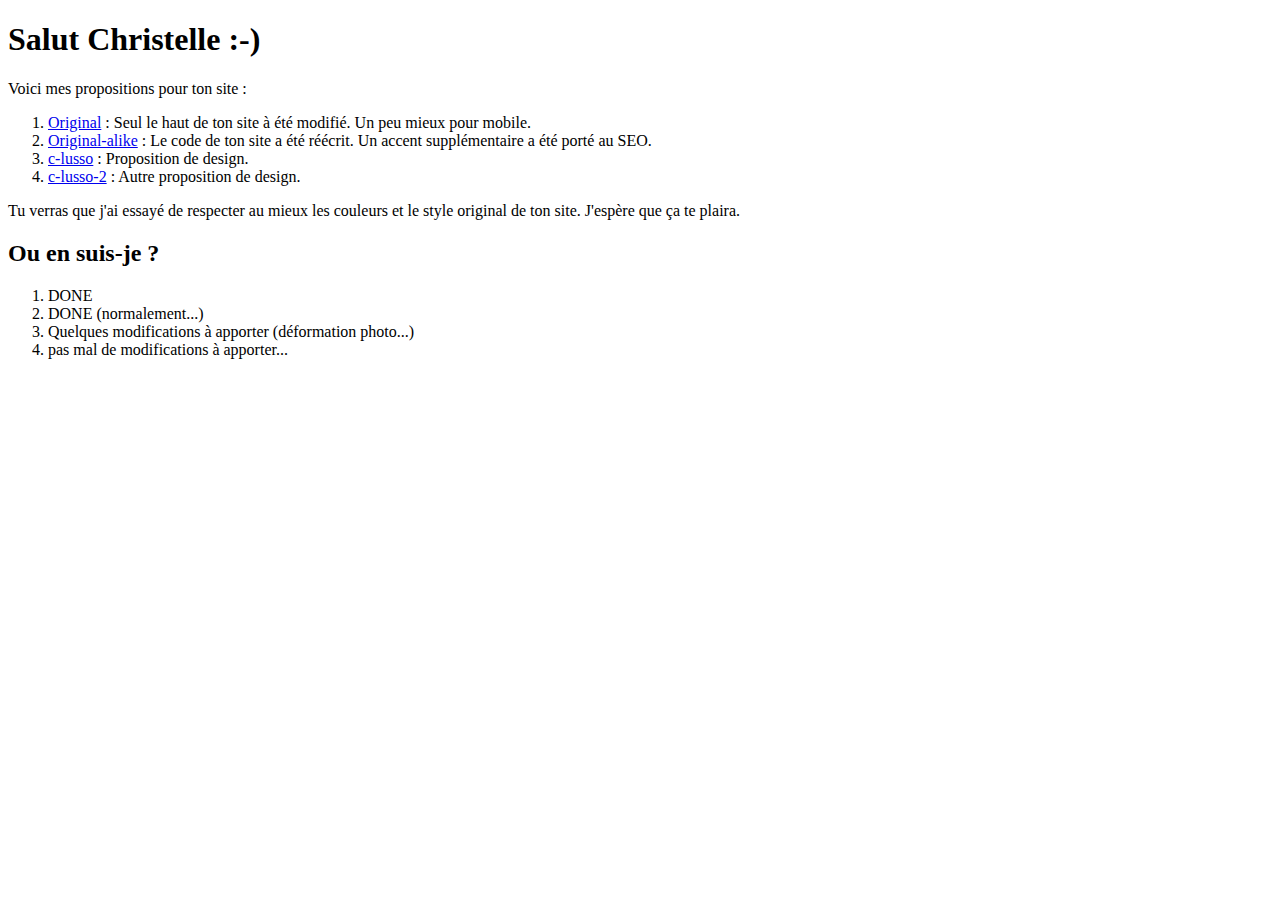
<file: index.html>
<!DOCTYPE html>
<html lang="en">
  <head>
    <meta charset="UTF-8" />
    <meta name="viewport" content="width=device-width, initial-scale=1.0" />
    <title>Christelle Lusso Projects</title>
  </head>
  <body>
    <h1>Salut Christelle :-)</h1>

    <p>Voici mes propositions pour ton site :</p>

    <ol>
      <li>
        <a href="./original/index.html">Original</a> : Seul le haut de ton site
        à été modifié. Un peu mieux pour mobile.
      </li>
      <li>
        <a href="./original-alike/index.html">Original-alike</a> : Le code de
        ton site a été réécrit. Un accent supplémentaire a été porté au SEO.
      </li>
      <li>
        <a href="./c-lusso/index.html">c-lusso</a> : Proposition de design.
      </li>
      <li>
        <a href="./c-lusso-2/index.html">c-lusso-2</a> : Autre proposition de
        design.
      </li>
    </ol>

    <p>
      Tu verras que j'ai essayé de respecter au mieux les couleurs et le style
      original de ton site. J'espère que ça te plaira.
    </p>

    <h2>Ou en suis-je ?</h2>
    <ol>
      <li>DONE</li>
      <li>DONE (normalement...)</li>
      <li>Quelques modifications à apporter (déformation photo...)</li>
      <li>pas mal de modifications à apporter...</li>
    </ol>
  </body>
</html>
</file>
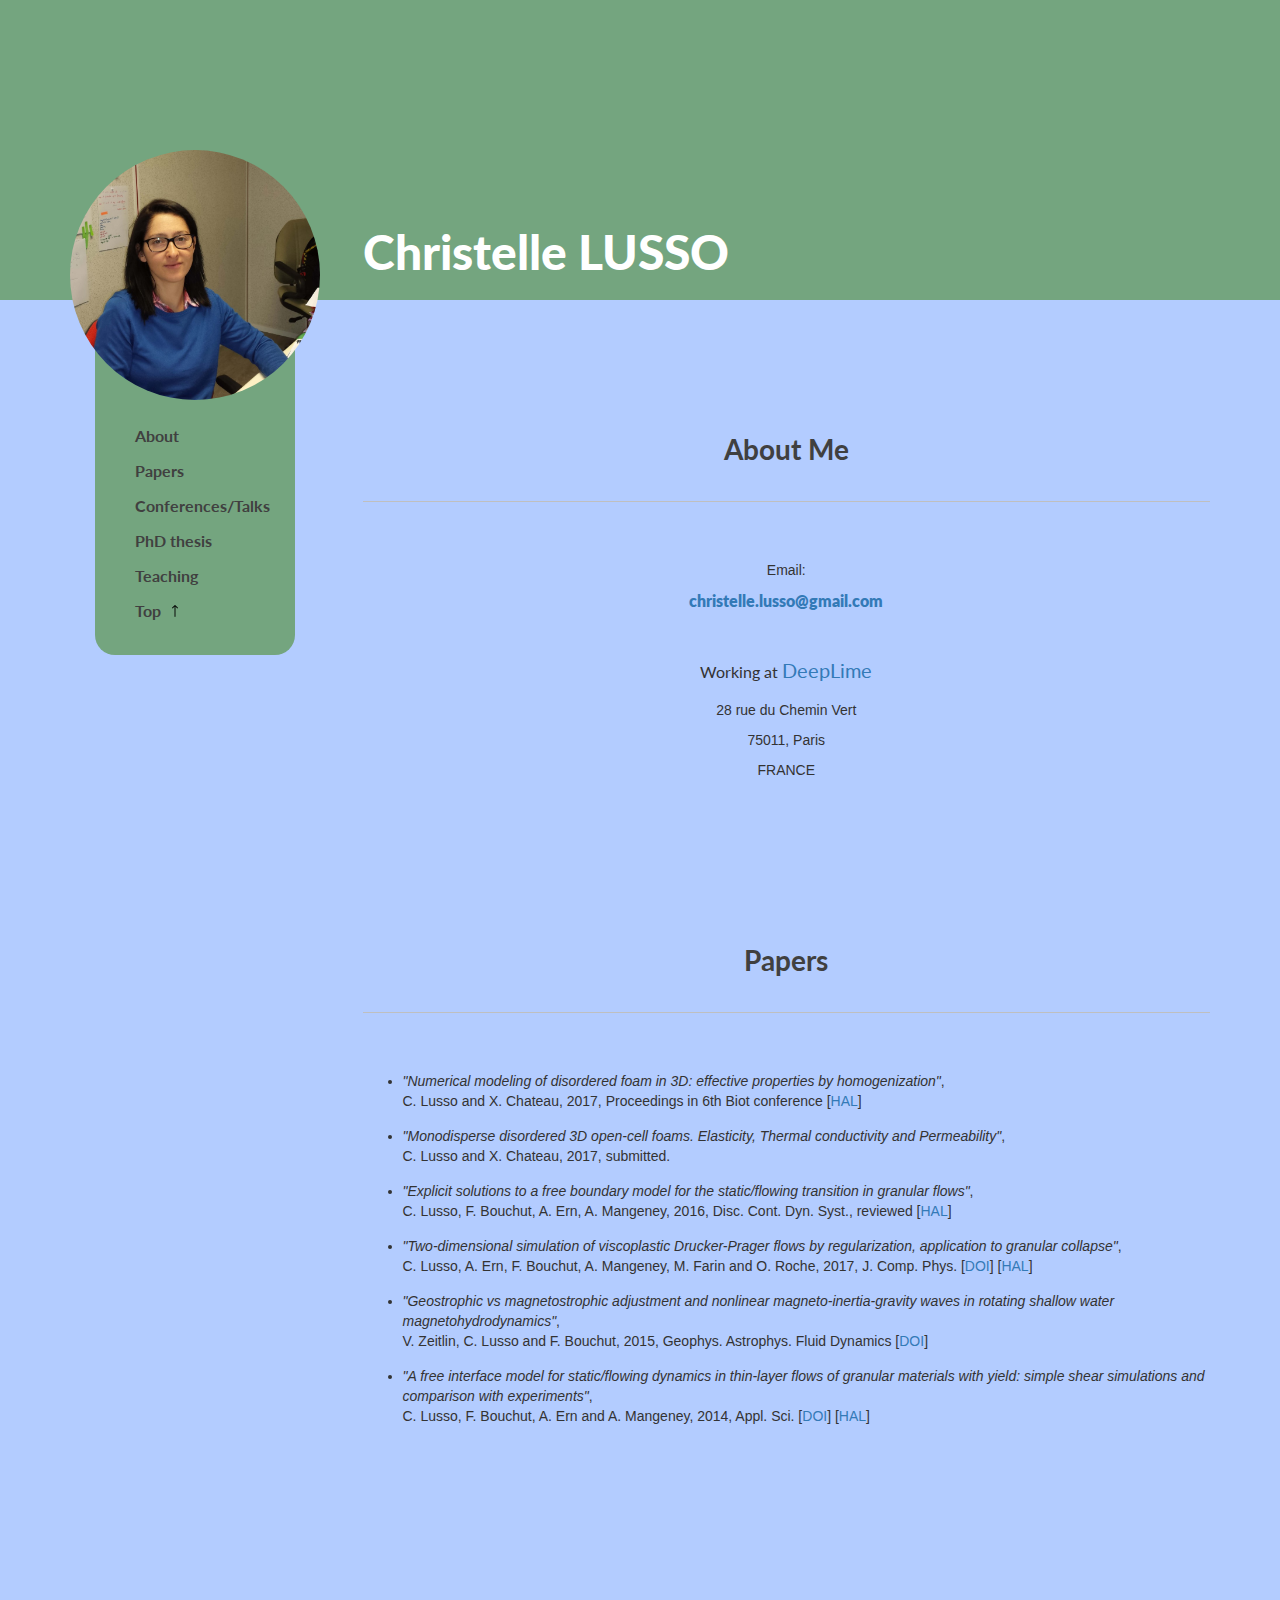
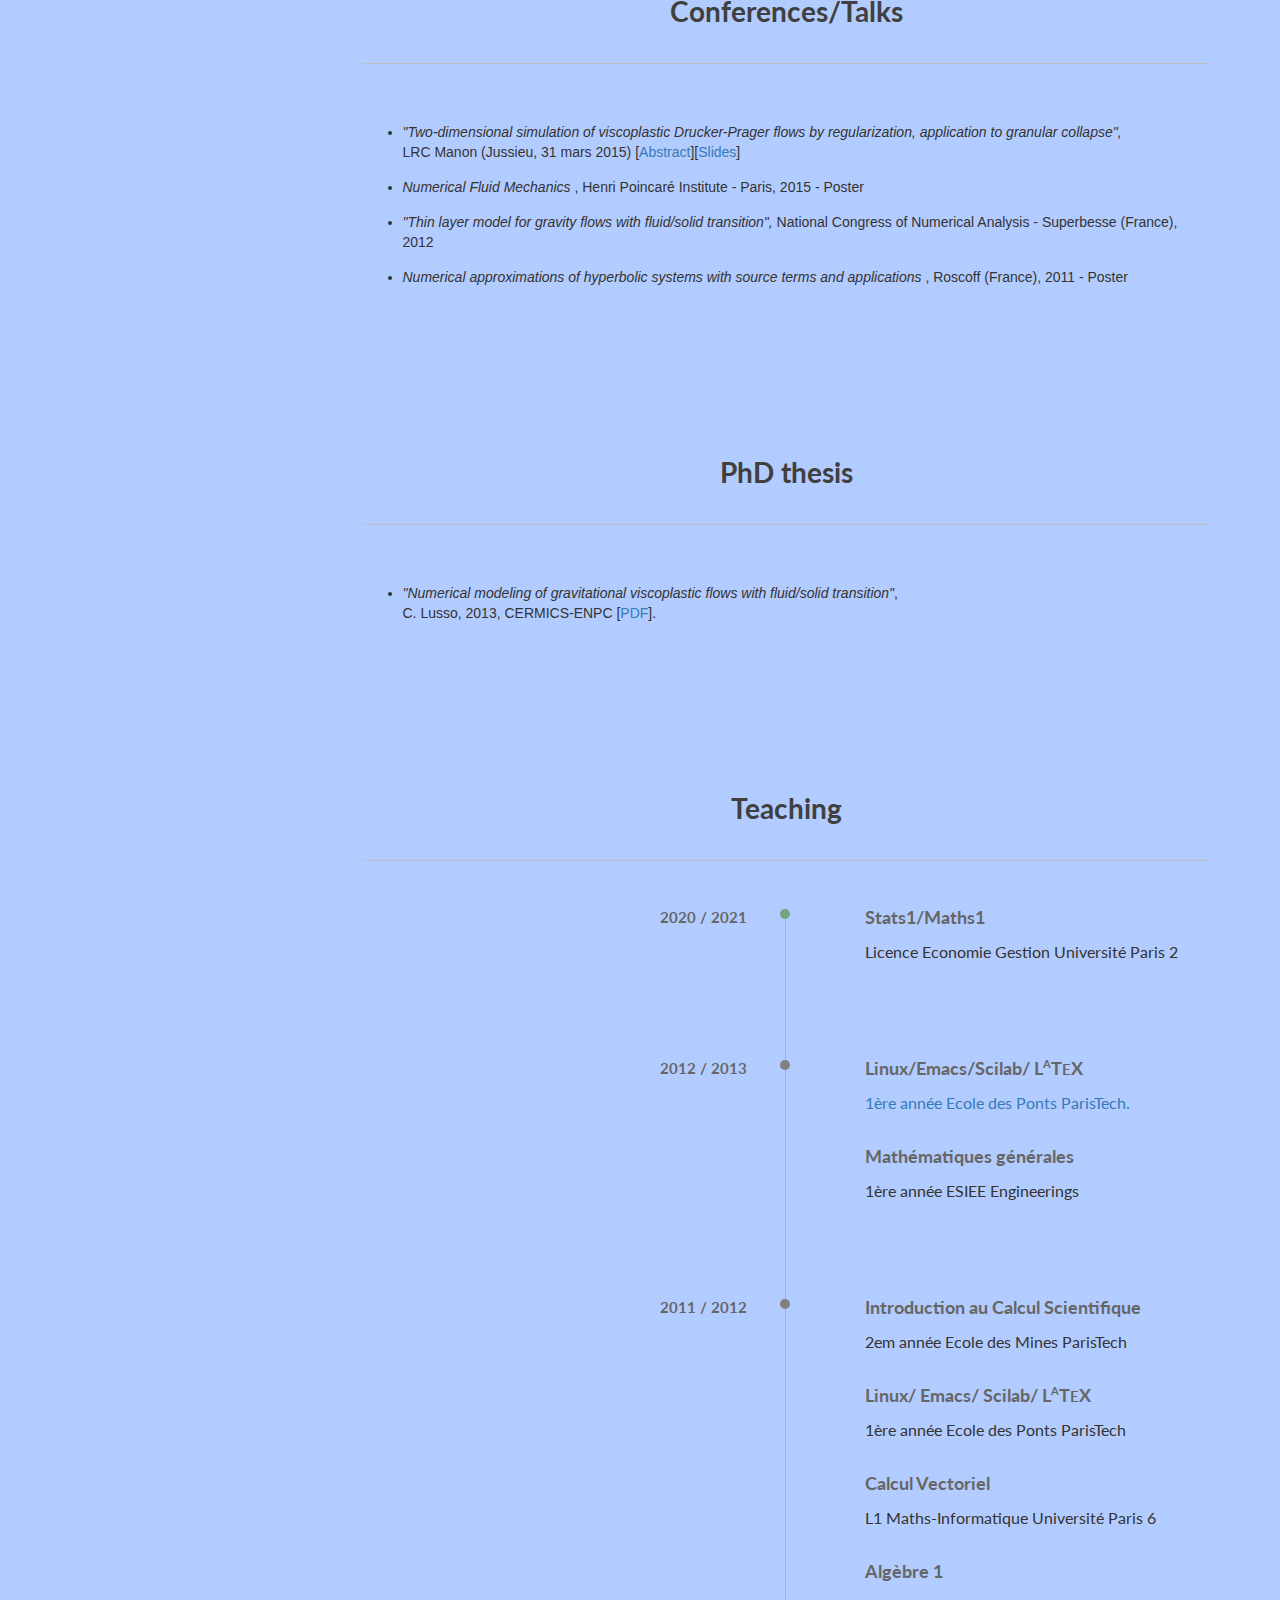
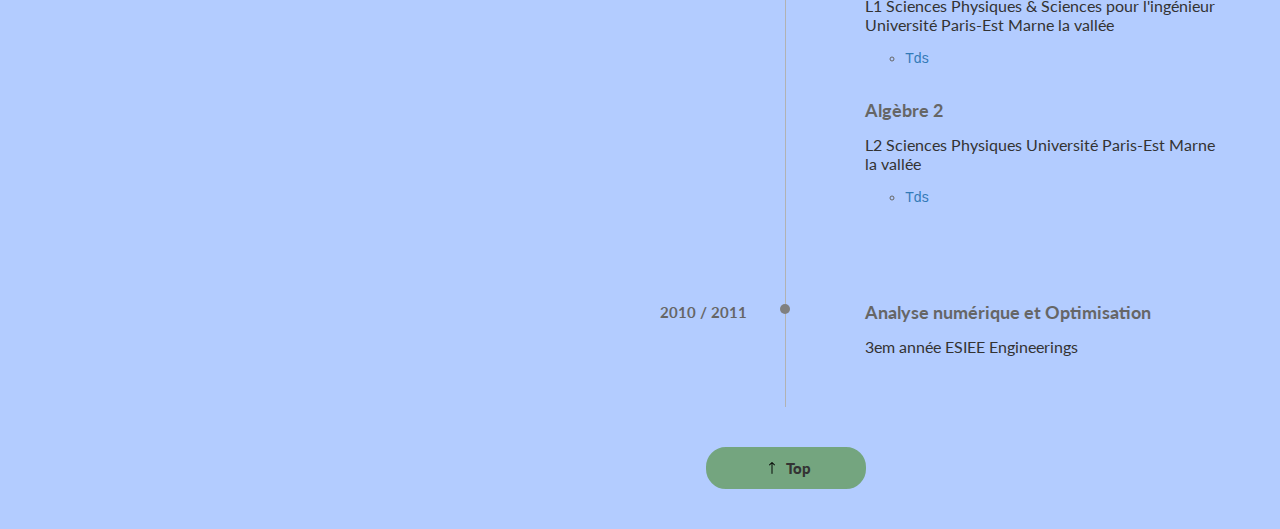
<file: c-lusso-2/index.html>
<!DOCTYPE html>
<html lang="en">
  <head>
    <meta charset="UTF-8" />
    <meta name="viewport" content="width=device-width, initial-scale=1.0" />

    <meta property="og:site_name" content="Christelle LUSSO" />
    <meta property="og:title" content="Christelle LUSSO" />
    <meta property="og:type" content="website" />
    <meta property="og:description" content="Christelle LUSSO's resume" />
    <meta property="og:image" content="./images/labo_square.jpg" />
    <meta property="og:image:type" content="image/jpeg" />
    <!-- <meta property="og:image:width" content="1280" />
    <meta property="og:image:height" content="800" /> -->
    <meta property="og:url" content="http://christellelusso.nexgate.ch/" />
    <meta property="twitter:card" content="summary_large_image" />
    <meta name="twitter:title" content="Christelle LUSSO" />
    <meta name="twitter:image" content="./images/labo_square.jpg" />
    <meta name="twitter:url" content="http://christellelusso.nexgate.ch/" />
    <meta name="twitter:card" content="summary" />
    <meta name="description" content="Christelle LUSSO's resume" />
    <link rel="icon" href="images/favicon.ico" type="image/ico" />

    <title>Lusso Christelle</title>
    <meta name="description" content="My resume" />
    <meta name="author" content="Lusso-Christelle" />

    <!-- CSS
  ================================================== -->

    <link rel="stylesheet" href="stylesheets/layout.css" />
    <link rel="stylesheet" href="stylesheets/responsive.css" />
    <link rel="stylesheet" href="bootstrap/css/bootstrap.min.css" />

    <!-- Favicons
	================================================== -->
    <link rel="shortcut icon" href="images/favicon.ico" />
  </head>

  <body>
    <!-- Primary Page Layout
	================================================== -->

    <!-- Start outside-header -->
    <div class="rzm_outside-header" id="home"></div>
    <!-- End outside-header -->
    <!-- Start Outside Main -->

    <div class="outside-main" id="page-content">
      <!-- Start Main Container -->
      <div class="container">
        <div class="row">
          <div class="col-md-3 col-sm-12 rzm_profile_nav">
            <div class="sticky">
              <div class="logo">
                <img
                  src="images/labo_square.jpg"
                  alt="profile_photo"
                  class="img-responsive img-circle"
                />
              </div>
              <!-- Start primary navigation -->
              <div class="rzm_main_menu hidden-sm hidden-xs">
                <br />
                <ul class="primary">
                  <li class="first"><a href="#home">About </a></li>
                  <li><a href="#papers">Papers</a></li>
                  <li><a href="#conferences/talks">Conferences/Talks</a></li>
                  <li><a href="#phdthesis">PhD thesis</a></li>
                  <li><a href="#teaching">Teaching</a></li>
                  <li>
                    <a href="#home" class="go_to_top"
                      >Top
                      <svg
                        class="arrow"
                        xmlns="http://www.w3.org/2000/svg"
                        xmlns:xlink="http://www.w3.org/1999/xlink"
                        version="1.1"
                        id="Capa_1"
                        x="0px"
                        y="0px"
                        viewBox="0 0 512 512"
                        style="enable-background: new 0 0 512 512"
                        xml:space="preserve"
                      >
                        <path
                          d="M374.176,110.386l-104-104.504c-0.006-0.006-0.013-0.011-0.019-0.018c-7.818-7.832-20.522-7.807-28.314,0.002    c-0.006,0.006-0.013,0.011-0.019,0.018l-104,104.504c-7.791,7.829-7.762,20.493,0.068,28.285    c7.829,7.792,20.492,7.762,28.284-0.067L236,68.442V492c0,11.046,8.954,20,20,20c11.046,0,20-8.954,20-20V68.442l69.824,70.162    c7.792,7.829,20.455,7.859,28.284,0.067C381.939,130.878,381.966,118.214,374.176,110.386z"
                        />
                      </svg>
                    </a>
                  </li>
                </ul>
              </div>
              <!-- End Primary navigation -->
            </div>
          </div>

          <div class="clearfix"></div>
          <!-- Start Profile Section -->
          <section
            class="col-md-9 col-sm-12 col-xs-12 col-md-offset-3 first profile rez_about"
          >
            <div class="rez_top_title">
              <h1>Christelle LUSSO</h1>
            </div>
            <h1 class="title">About Me</h1>

            <!-- Start About section -->
            <div class="col-md-12 col-sm-12 col-xs-12 omega about">
              <div class="col-md-12 col-sm-12 col-xs-12">
                <div class="row rzm_timeline-movement rzm_about-me">
                  <p>Email:</p>
                  <a class="email" href="mailto:christelle.lusso@gmail.com"
                    >christelle.lusso@gmail.com</a
                  >
                  <p class="about_info">
                    Working at
                    <a href="https://www.deeplime.io/">DeepLime</a>
                  </p>
                  <p>28 rue du Chemin Vert</p>
                  <p>75011, Paris</p>
                  <p>FRANCE</p>
                </div>
              </div>
            </div>

            <div class="clear"></div>
          </section>
          <!-- End About section -->

          <!--------------------------------->
          <!--			PAPERS  			-->
          <!--------------------------------->
          <section
            class="col-md-9 col-sm-12 col-xs-12 col-md-offset-3"
            id="papers"
          >
            <h1 class="title">Papers</h1>
            <div class="col-md-12 col-sm-12 col-xs-12">
              <div class="row rzm_timeline-movement">
                <ul>
                  <li>
                    <i
                      >"Numerical modeling of disordered foam in 3D: effective
                      properties by homogenization"</i
                    >,<br />
                    C. Lusso and X. Chateau, 2017, Proceedings in 6th Biot
                    conference [<a
                      href="https://hal.archives-ouvertes.fr/hal-01502566"
                      >HAL</a
                    >]
                  </li>

                  <li>
                    <i
                      >"Monodisperse disordered 3D open-cell foams. Elasticity,
                      Thermal conductivity and Permeability"</i
                    >,<br />
                    C. Lusso and X. Chateau, 2017, submitted.
                    <!--"Numerical modeling of monodisperse disordered 3D foams' effective properties. Elasticity, Thermal conductivity and Permeability" -->
                  </li>

                  <li>
                    <i
                      >"Explicit solutions to a free boundary model for the
                      static/flowing transition in granular flows"</i
                    >,<br />
                    C. Lusso, F. Bouchut, A. Ern, A. Mangeney, 2016, Disc. Cont.
                    Dyn. Syst., reviewed [<a
                      href="https://hal-upec-upem.archives-ouvertes.fr/hal-01180686"
                      >HAL</a
                    >]
                  </li>

                  <li>
                    <i
                      >"Two-dimensional simulation of viscoplastic
                      Drucker-Prager flows by regularization, application to
                      granular collapse"</i
                    >,<br />
                    C. Lusso, A. Ern, F. Bouchut, A. Mangeney, M. Farin and O.
                    Roche, 2017, J. Comp. Phys. [<a
                      href="http://www.sciencedirect.com/science/article/pii/S0021999116306982"
                      >DOI</a
                    >] [<a href="https://hal.archives-ouvertes.fr/hal-01133786"
                      >HAL</a
                    >]
                  </li>

                  <li>
                    <i
                      >"Geostrophic vs magnetostrophic adjustment and nonlinear
                      magneto-inertia-gravity waves in rotating shallow water
                      magnetohydrodynamics"</i
                    >,<br />
                    V. Zeitlin, C. Lusso and F. Bouchut, 2015, Geophys.
                    Astrophys. Fluid Dynamics [<a
                      href="http://www.tandfonline.com/doi/abs/10.1080/03091929.2015.1072178?journalCode=ggaf20"
                      >DOI</a
                    >]
                  </li>

                  <li>
                    <i
                      >"A free interface model for static/flowing dynamics in
                      thin-layer flows of granular materials with yield: simple
                      shear simulations and comparison with experiments"</i
                    >,<br />
                    C. Lusso, F. Bouchut, A. Ern and A. Mangeney, 2014, Appl.
                    Sci. [<a href="http://www.mdpi.com/2076-3417/7/4/386">DOI</a
                    >] [<a href="https://hal.archives-ouvertes.fr/hal-00992309"
                      >HAL</a
                    >]
                  </li>
                </ul>
              </div>
            </div>
          </section>
          <!-- End About section -->

          <!--------------------------------->
          <!--		CONF & TALKS			-->
          <!--------------------------------->
          <section
            class="col-md-9 col-sm-12 col-xs-12 col-md-offset-3"
            id="conferences/talks"
          >
            <h1 class="title">Conferences/Talks</h1>
            <div class="col-md-12 col-sm-12 col-xs-12">
              <div class="row rzm_timeline-movement">
                <ul>
                  <li>
                    <i
                      >"Two-dimensional simulation of viscoplastic
                      Drucker-Prager flows by regularization, application to
                      granular collapse",<br
                    /></i>
                    LRC Manon (Jussieu, 31 mars 2015) [<a
                      href="pdf/abstract_lusso.pdf"
                      >Abstract</a
                    >][<a href="pdf/presentation_ljll.pdf">Slides</a>]
                  </li>

                  <li>
                    <i> Numerical Fluid Mechanics </i>, Henri Poincar&eacute;
                    Institute - Paris, 2015 - Poster
                  </li>

                  <li>
                    <i
                      >"Thin layer model for gravity flows with fluid/solid
                      transition",
                    </i>
                    National Congress of Numerical Analysis - Superbesse
                    (France), 2012
                  </li>

                  <li>
                    <i>
                      Numerical approximations of hyperbolic systems with source
                      terms and applications </i
                    >, Roscoff (France), 2011 - Poster
                  </li>
                </ul>
              </div>
            </div>
          </section>
          <!-- End About section -->

          <!--------------------------------->
          <!--			PHD THESIS			-->
          <!--------------------------------->
          <section
            class="col-md-9 col-sm-12 col-xs-12 col-md-offset-3"
            id="phdthesis"
          >
            <h1 class="title">PhD thesis</h1>
            <div class="col-md-12 col-sm-12 col-xs-12">
              <div class="row rzm_timeline-movement">
                <ul>
                  <li>
                    <i
                      >"Numerical modeling of gravitational viscoplastic flows
                      with fluid/solid transition"</i
                    >,<br />
                    C. Lusso, 2013, CERMICS-ENPC [<a href="thesis.pdf">PDF</a>].
                  </li>
                </ul>
              </div>
            </div>
          </section>
          <!-- End About section -->

          <!--------------------------------->
          <!--			TEACHING			-->
          <!--------------------------------->
          <section
            class="col-md-9 col-sm-12 col-xs-12 col-md-offset-3 rzm_experience"
            id="teaching"
          >
            <h1 class="title">Teaching</h1>
            <div id="rzm_timeline">
              <div class="row rzm_timeline-movement">
                <div class="rzm_timeline-badge active_box"></div>

                <div class="col-sm-6 col-xs-12 rzm_timeline-item">
                  <div class="row">
                    <div class="col-sm-11 col-xs-12">
                      <div class="rzm_timeline-panel credits">
                        <ul class="rzm_timeline-panel-ul">
                          <li>2020 / 2021</li>
                        </ul>
                      </div>
                    </div>
                  </div>
                </div>

                <div class="col-sm-6 col-xs-12 rzm_timeline-item">
                  <div class="row">
                    <div class="col-sm-offset-1 col-sm-11 col-xs-12">
                      <div class="rzm_timeline-panel debits">
                        <ul class="rzm_timeline-panel-ul">
                          <li>
                            <span class="rzm_importo">Stats1/Maths1</span>
                          </li>
                          <li>
                            <span class="rzm_causale"
                              >Licence Economie Gestion Université Paris 2
                            </span>
                          </li>
                        </ul>
                      </div>
                    </div>
                  </div>
                </div>
              </div>

              <!--due -->

              <div class="row rzm_timeline-movement">
                <div class="rzm_timeline-badge"></div>

                <div class="col-sm-6 col-xs-12 rzm_timeline-item">
                  <div class="row">
                    <div class="col-sm-11 col-xs-12">
                      <div class="rzm_timeline-panel credits">
                        <ul class="rzm_timeline-panel-ul">
                          <li>2012 / 2013</li>
                        </ul>
                      </div>
                    </div>
                  </div>
                </div>

                <div class="col-sm-6 col-xs-12 rzm_timeline-item">
                  <div class="row">
                    <div class="col-sm-offset-1 col-sm-11 col-xs-12">
                      <div class="rzm_timeline-panel debits">
                        <ul class="rzm_timeline-panel-ul">
                          <li>
                            <span class="rzm_importo"
                              >Linux/Emacs/Scilab/
                              <span CLASS="logo,LaTeX"
                                >L<sup><small>A</small></sup
                                >T<small>E</small>X</span
                              ></span
                            >
                          </li>
                          <li>
                            <span class="rzm_causale"
                              ><a
                                href="http://cermics.enpc.fr/~delara/ENSEIGNEMENT/Scilab_ENPC/Scilab_ENPC.html"
                                style="font-size: 16px"
                              >
                                1&egrave;re ann&eacute;e Ecole des Ponts
                                ParisTech.</a
                              >
                            </span>
                          </li>
                          <br />
                          <li>
                            <span class="rzm_importo"
                              >Math&eacute;matiques
                              g&eacute;n&eacute;rales</span
                            >
                          </li>
                          <li>
                            <span class="rzm_causale"
                              >1&egrave;re ann&eacute;e ESIEE Engineerings
                            </span>
                          </li>
                        </ul>
                      </div>
                    </div>
                  </div>
                </div>
              </div>
              <!--Experience Item two-->

              <div class="row rzm_timeline-movement">
                <div class="rzm_timeline-badge"></div>

                <div class="col-sm-6 col-xs-12 rzm_timeline-item">
                  <div class="row">
                    <div class="col-sm-11 col-xs-12">
                      <div class="rzm_timeline-panel credits">
                        <ul class="rzm_timeline-panel-ul">
                          <li>2011 / 2012</li>
                        </ul>
                      </div>
                    </div>
                  </div>
                </div>

                <div class="col-sm-6 col-xs-12 rzm_timeline-item">
                  <div class="row">
                    <div class="col-sm-offset-1 col-sm-11 col-xs-12">
                      <div class="rzm_timeline-panel debits">
                        <ul class="rzm_timeline-panel-ul">
                          <li>
                            <span class="rzm_importo"
                              >Introduction au Calcul Scientifique</span
                            >
                          </li>
                          <li>
                            <span class="rzm_causale"
                              >2em ann&eacute;e Ecole des Mines ParisTech
                            </span>
                          </li>
                          <br />
                          <li>
                            <span class="rzm_importo"
                              >Linux/ Emacs/ Scilab/
                              <span CLASS="logo,LaTeX"
                                >L<sup><small>A</small></sup
                                >T<small>E</small>X</span
                              ></span
                            >
                          </li>
                          <li>
                            <span class="rzm_causale"
                              >1&egrave;re ann&eacute;e Ecole des Ponts
                              ParisTech
                            </span>
                          </li>
                          <br />
                          <li>
                            <span class="rzm_importo">Calcul Vectoriel</span>
                          </li>
                          <li>
                            <span class="rzm_causale"
                              >L1 Maths-Informatique Universit&eacute; Paris 6
                            </span>
                          </li>
                          <br />
                          <li>
                            <span class="rzm_importo">Alg&egrave;bre 1</span>
                          </li>
                          <li>
                            <span class="rzm_causale"
                              >L1 Sciences Physiques & Sciences pour
                              l'ing&eacute;nieur Universit&eacute; Paris-Est
                              Marne la vall&eacute;e
                            </span>
                          </li>
                          <ul>
                            <li class="td">
                              <a href="tdmarne1.html"> Tds </a>
                            </li>
                          </ul>
                          <br />
                          <li>
                            <span class="rzm_importo">Alg&egrave;bre 2</span>
                          </li>
                          <li>
                            <span class="rzm_causale"
                              >L2 Sciences Physiques Universit&eacute; Paris-Est
                              Marne la vall&eacute;e
                            </span>
                          </li>
                          <ul>
                            <li class="td">
                              <a href="tdmarne2.html"> Tds </a>
                            </li>
                          </ul>
                        </ul>
                      </div>
                    </div>
                  </div>
                </div>
              </div>
              <!--experience Item three-->

              <div class="row rzm_timeline-movement">
                <div class="rzm_timeline-badge"></div>

                <div class="col-sm-6 rzm_timeline-item">
                  <div class="row">
                    <div class="col-sm-11 col-xs-12">
                      <div class="rzm_timeline-panel credits">
                        <ul class="rzm_timeline-panel-ul">
                          <li>2010 / 2011</li>
                        </ul>
                      </div>
                    </div>
                  </div>
                </div>

                <div class="col-sm-6 rzm_timeline-item">
                  <div class="row">
                    <div class="col-sm-offset-1 col-sm-11 col-xs-12">
                      <div class="rzm_timeline-panel debits">
                        <ul class="rzm_timeline-panel-ul">
                          <li>
                            <span class="rzm_importo"
                              >Analyse num&eacute;rique et Optimisation</span
                            >
                          </li>
                          <li>
                            <span class="rzm_causale"
                              >3em ann&eacute;e ESIEE Engineerings
                            </span>
                          </li>
                        </ul>
                      </div>
                    </div>
                  </div>
                </div>
              </div>
              <!--expereince Item four-->
            </div>
            <div class="rzm_button">
              <a href="" class="btn btn-sm btn-default">
                <svg
                  class="arrow"
                  xmlns="http://www.w3.org/2000/svg"
                  xmlns:xlink="http://www.w3.org/1999/xlink"
                  version="1.1"
                  id="Capa_1"
                  x="0px"
                  y="0px"
                  viewBox="0 0 512 512"
                  style="enable-background: new 0 0 512 512"
                  xml:space="preserve"
                >
                  <path
                    d="M374.176,110.386l-104-104.504c-0.006-0.006-0.013-0.011-0.019-0.018c-7.818-7.832-20.522-7.807-28.314,0.002    c-0.006,0.006-0.013,0.011-0.019,0.018l-104,104.504c-7.791,7.829-7.762,20.493,0.068,28.285    c7.829,7.792,20.492,7.762,28.284-0.067L236,68.442V492c0,11.046,8.954,20,20,20c11.046,0,20-8.954,20-20V68.442l69.824,70.162    c7.792,7.829,20.455,7.859,28.284,0.067C381.939,130.878,381.966,118.214,374.176,110.386z"
                  />
                </svg>
                Top</a
              >
            </div>
          </section>
          <!-- End Experience section -->
        </div>
      </div>
    </div>
  </body>
</html>
</file>
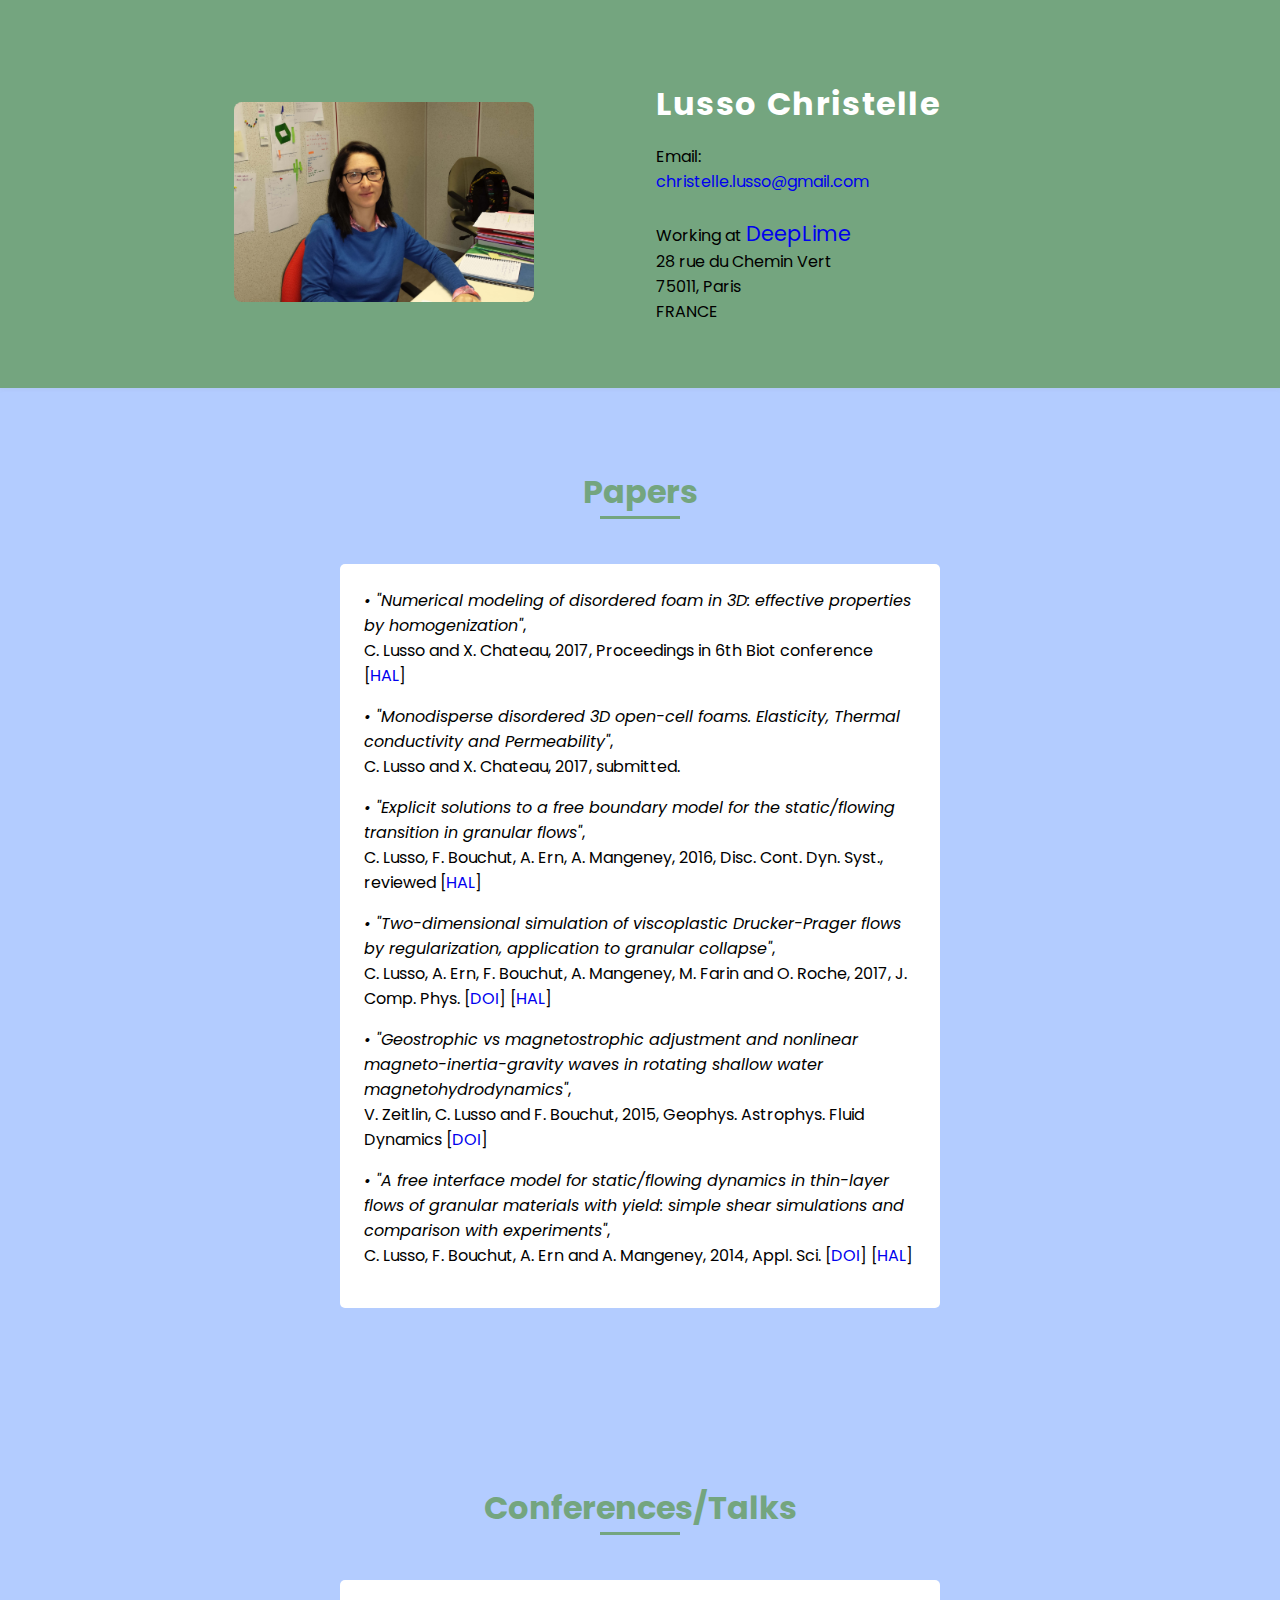
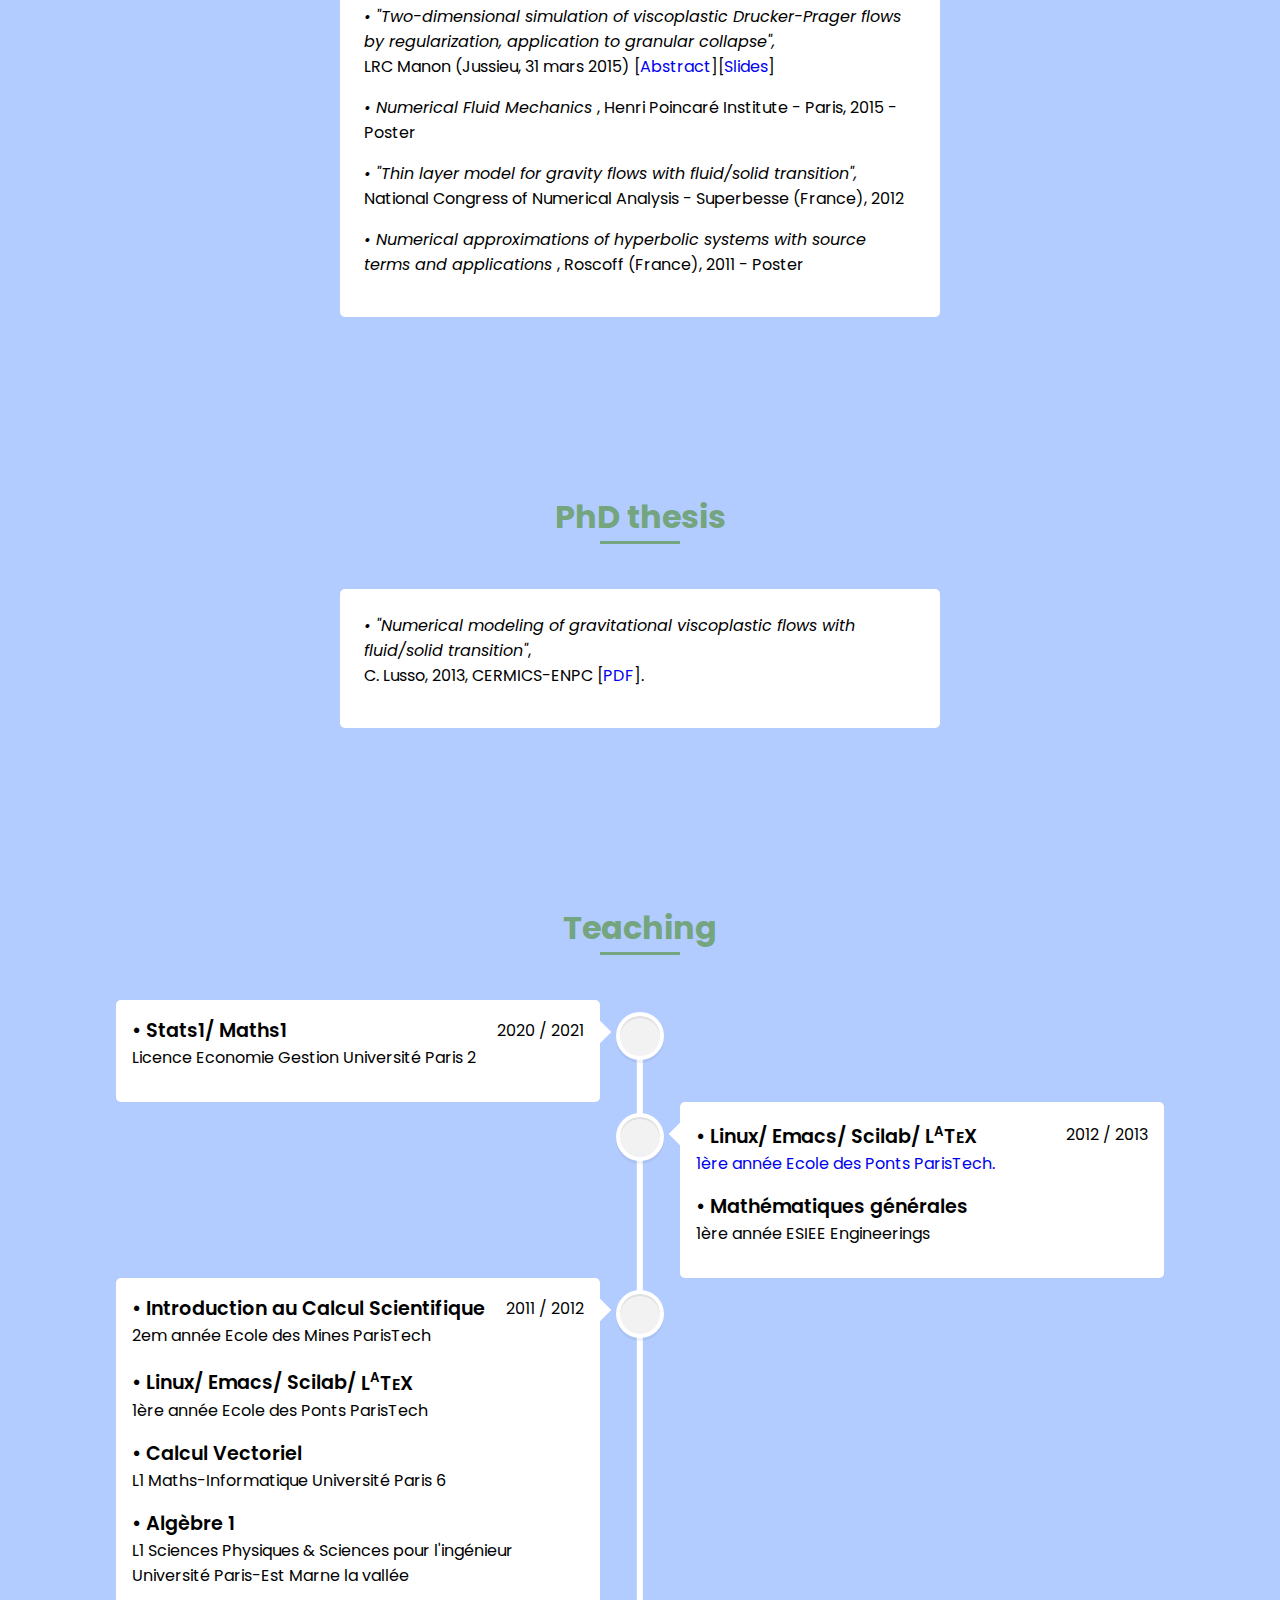
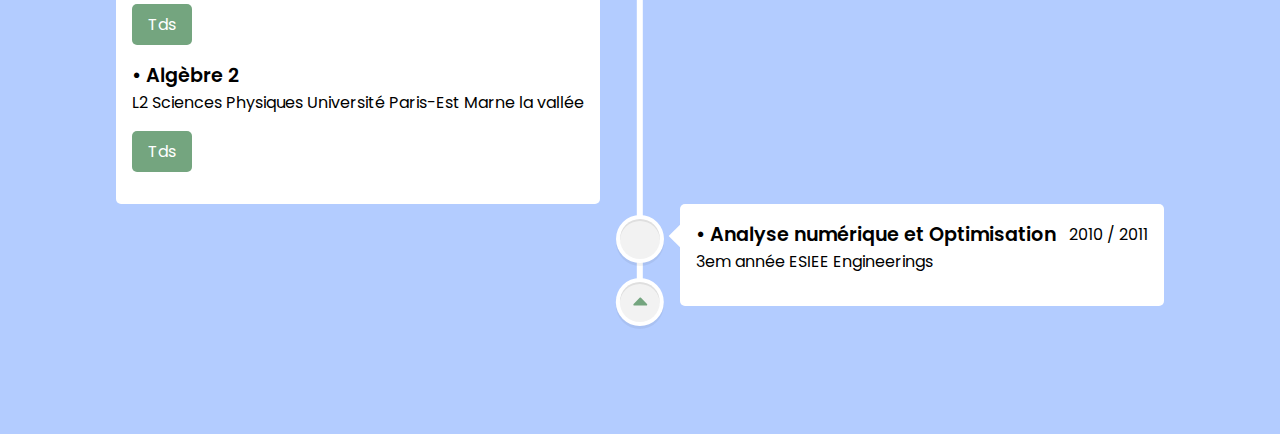
<file: c-lusso/index.html>
<!DOCTYPE html>
<html lang="en">
  <head>
    <meta charset="UTF-8" />
    <meta name="viewport" content="width=device-width, initial-scale=1.0" />

    <meta property="og:site_name" content="Christelle LUSSO" />
    <meta property="og:title" content="Christelle LUSSO" />
    <meta property="og:type" content="website" />
    <meta property="og:description" content="Christelle LUSSO's resume" />
    <meta property="og:image" content="./images/labo.jpg" />
    <meta property="og:image:type" content="image/jpeg" />
    <!-- <meta property="og:image:width" content="1280" />
    <meta property="og:image:height" content="800" /> -->
    <meta property="og:url" content="http://christellelusso.nexgate.ch/" />
    <meta property="twitter:card" content="summary_large_image" />
    <meta name="twitter:title" content="Christelle LUSSO" />
    <meta name="twitter:image" content="./images/labo.jpg" />
    <meta name="twitter:url" content="http://christellelusso.nexgate.ch/" />
    <meta name="twitter:card" content="summary" />
    <meta name="description" content="Christelle LUSSO's resume" />
    <link rel="icon" href="images/favicon.ico" type="image/ico" />

    <link rel="stylesheet" href="style.css" />

    <!-- =====BOX ICONS===== -->
    <link
      href="https://cdn.jsdelivr.net/npm/boxicons@2.0.5/css/boxicons.min.css"
      rel="stylesheet"
    />

    <title>Lusso Christelle</title>
  </head>

  <body>
    <!--===== ABOUT =====-->
    <section class="about section l-header-2" id="about">
      <div class="about__container bd-grid">
        <div class="about__img">
          <img src="images/labo.jpg" alt="Lusso Christelle" />
        </div>

        <div>
          <h1 class="about__subtitle">Lusso Christelle</h1>
          <div class="email">
            <p>Email:</p>
            <a href="mailto:christelle.lusso@gmail.com"
              >christelle.lusso@gmail.com</a
            >
          </div>
          <p class="about__text">
            Working at
            <a href="https://www.deeplime.io/" style="font-size: 1.3rem"
              >DeepLime</a
            >
          </p>
          <p>28 rue du Chemin Vert</p>
          <p>75011, Paris</p>
          <p>FRANCE</p>
        </div>
      </div>
    </section>
    <main class="l-main">
      <!--===== PAPERS =====-->
      <section class="papers section" id="papers">
        <h2 class="section-title">Papers</h2>
        <div class="wrapper card">
          <ul>
            <li>
              <i
                >• "Numerical modeling of disordered foam in 3D: effective
                properties by homogenization"</i
              >,<br />
              C. Lusso and X. Chateau, 2017, Proceedings in 6th Biot conference
              [<a href="https://hal.archives-ouvertes.fr/hal-01502566">HAL</a>]
            </li>

            <li>
              <i
                >• "Monodisperse disordered 3D open-cell foams. Elasticity,
                Thermal conductivity and Permeability"</i
              >,<br />
              C. Lusso and X. Chateau, 2017, submitted.
              <!--"Numerical modeling of monodisperse disordered 3D foams' effective properties. Elasticity, Thermal conductivity and Permeability" -->
            </li>

            <li>
              <i
                >• "Explicit solutions to a free boundary model for the
                static/flowing transition in granular flows"</i
              >,<br />
              C. Lusso, F. Bouchut, A. Ern, A. Mangeney, 2016, Disc. Cont. Dyn.
              Syst., reviewed [<a
                href="https://hal-upec-upem.archives-ouvertes.fr/hal-01180686"
                >HAL</a
              >]
            </li>

            <li>
              <i
                >• "Two-dimensional simulation of viscoplastic Drucker-Prager
                flows by regularization, application to granular collapse"</i
              >,<br />
              C. Lusso, A. Ern, F. Bouchut, A. Mangeney, M. Farin and O. Roche,
              2017, J. Comp. Phys. [<a
                href="http://www.sciencedirect.com/science/article/pii/S0021999116306982"
                >DOI</a
              >] [<a href="https://hal.archives-ouvertes.fr/hal-01133786">HAL</a
              >]
            </li>

            <li>
              <i
                >• "Geostrophic vs magnetostrophic adjustment and nonlinear
                magneto-inertia-gravity waves in rotating shallow water
                magnetohydrodynamics"</i
              >,<br />
              V. Zeitlin, C. Lusso and F. Bouchut, 2015, Geophys. Astrophys.
              Fluid Dynamics [<a
                href="http://www.tandfonline.com/doi/abs/10.1080/03091929.2015.1072178?journalCode=ggaf20"
                >DOI</a
              >]
            </li>

            <li>
              <i
                >• "A free interface model for static/flowing dynamics in
                thin-layer flows of granular materials with yield: simple shear
                simulations and comparison with experiments"</i
              >,<br />
              C. Lusso, F. Bouchut, A. Ern and A. Mangeney, 2014, Appl. Sci. [<a
                href="http://www.mdpi.com/2076-3417/7/4/386"
                >DOI</a
              >] [<a href="https://hal.archives-ouvertes.fr/hal-00992309">HAL</a
              >]
            </li>
          </ul>
        </div>
      </section>

      <!--===== CONF & TALKS =====-->
      <section class="conf-talk section" id="conf-talk">
        <h2 class="section-title">Conferences/Talks</h2>
        <div class="wrapper card">
          <ul>
            <li>
              <i
                >• "Two-dimensional simulation of viscoplastic Drucker-Prager
                flows by regularization, application to granular collapse",<br
              /></i>
              LRC Manon (Jussieu, 31 mars 2015) [<a
                href="pdf/abstract_lusso.pdf"
                >Abstract</a
              >][<a href="pdf/presentation_ljll.pdf">Slides</a>]
            </li>

            <li>
              <i>• Numerical Fluid Mechanics </i>, Henri Poincar&eacute;
              Institute - Paris, 2015 - Poster
            </li>

            <li>
              <i
                >• "Thin layer model for gravity flows with fluid/solid
                transition",
              </i>
              National Congress of Numerical Analysis - Superbesse (France),
              2012
            </li>

            <li>
              <i>
                • Numerical approximations of hyperbolic systems with source
                terms and applications </i
              >, Roscoff (France), 2011 - Poster
            </li>
          </ul>
        </div>
      </section>

      <!--===== PHD THESIS =====-->
      <section class="thesis section" id="thesis">
        <h2 class="section-title">PhD thesis</h2>
        <div class="wrapper card">
          <ul>
            <li>
              <i
                >• "Numerical modeling of gravitational viscoplastic flows with
                fluid/solid transition"</i
              >,<br />
              C. Lusso, 2013, CERMICS-ENPC [<a href="thesis.pdf">PDF</a>].
            </li>
          </ul>
        </div>
      </section>

      <!--===== TEACHING =====-->
      <section class="teaching section" id="teaching">
        <h2 class="section-title">Teaching</h2>
        <div class="wrapper">
          <div class="center-line">
            <a href="#" class="scroll-icon">
              <svg
                class="svg-inline--fa fa-caret-up fa-w-10"
                aria-hidden="true"
                focusable="false"
                data-prefix="fas"
                data-icon="caret-up"
                role="img"
                xmlns="http://www.w3.org/2000/svg"
                viewBox="0 0 320 512"
                data-fa-i2svg=""
              >
                <path
                  fill="currentColor"
                  d="M288.662 352H31.338c-17.818 0-26.741-21.543-14.142-34.142l128.662-128.662c7.81-7.81 20.474-7.81 28.284 0l128.662 128.662c12.6 12.599 3.676 34.142-14.142 34.142z"
                ></path>
              </svg>
            </a>
          </div>
          <div class="row row-1">
            <section>
              <i class="icon"></i>
              <div class="details">
                <span class="title">• Stats1/ Maths1</span>
                <span>2020 / 2021</span>
              </div>
              <p>Licence Economie Gestion Université Paris 2</p>
            </section>
          </div>

          <div class="row row-2">
            <section>
              <i class="icon"></i>
              <div class="details">
                <span class="title"
                  >• Linux/ Emacs/ Scilab/
                  <span CLASS="logo,LaTeX"
                    >L<sup><small>A</small></sup
                    >T<small>E</small>X</span
                  ></span
                >
                <span>2012 / 2013</span>
              </div>
              <p>
                <a
                  href="http://cermics.enpc.fr/~delara/ENSEIGNEMENT/Scilab_ENPC/Scilab_ENPC.html"
                  style="font-size: 16px"
                >
                  1&egrave;re ann&eacute;e Ecole des Ponts ParisTech.</a
                >
              </p>
              <div class="details">
                <span class="title"
                  >• Math&eacute;matiques g&eacute;n&eacute;rales</span
                >
              </div>
              <p>1&egrave;re ann&eacute;e ESIEE Engineerings</p>
            </section>
          </div>

          <div class="row row-1">
            <section>
              <i class="icon"></i>
              <div class="details">
                <span class="title">• Introduction au Calcul Scientifique</span>
                <span>2011 / 2012</span>
              </div>
              <p>2em ann&eacute;e Ecole des Mines ParisTech</p>
              <div class="details">
                <span class="title"
                  >• Linux/ Emacs/ Scilab/
                  <span CLASS="logo,LaTeX"
                    >L<sup><small>A</small></sup
                    >T<small>E</small>X</span
                  ></span
                >
              </div>
              <p>1&egrave;re ann&eacute;e Ecole des Ponts ParisTech</p>
              <div class="details">
                <span class="title">• Calcul Vectoriel</span>
              </div>
              <p>L1 Maths-Informatique Universit&eacute; Paris 6</p>
              <div class="details">
                <span class="title">• Alg&egrave;bre 1</span>
              </div>
              <p>
                L1 Sciences Physiques & Sciences pour l'ing&eacute;nieur
                Universit&eacute; Paris-Est Marne la vall&eacute;e
              </p>
              <div class="button">
                <a href="tdmarne1.html"> Tds </a>
              </div>
              <div class="details">
                <span class="title">• Alg&egrave;bre 2</span>
              </div>
              <p>
                L2 Sciences Physiques Universit&eacute; Paris-Est Marne la
                vall&eacute;e
              </p>
              <div class="button">
                <a href="tdmarne2.html"> Tds </a>
              </div>
            </section>
          </div>

          <div class="row row-2">
            <section>
              <i class="icon"></i>
              <div class="details">
                <span class="title"
                  >• Analyse num&eacute;rique et Optimisation</span
                >
                <span>2010 / 2011</span>
              </div>
              <p>3em ann&eacute;e ESIEE Engineerings</p>
            </section>
          </div>
        </div>
      </section>
    </main>
  </body>
</html>
</file>
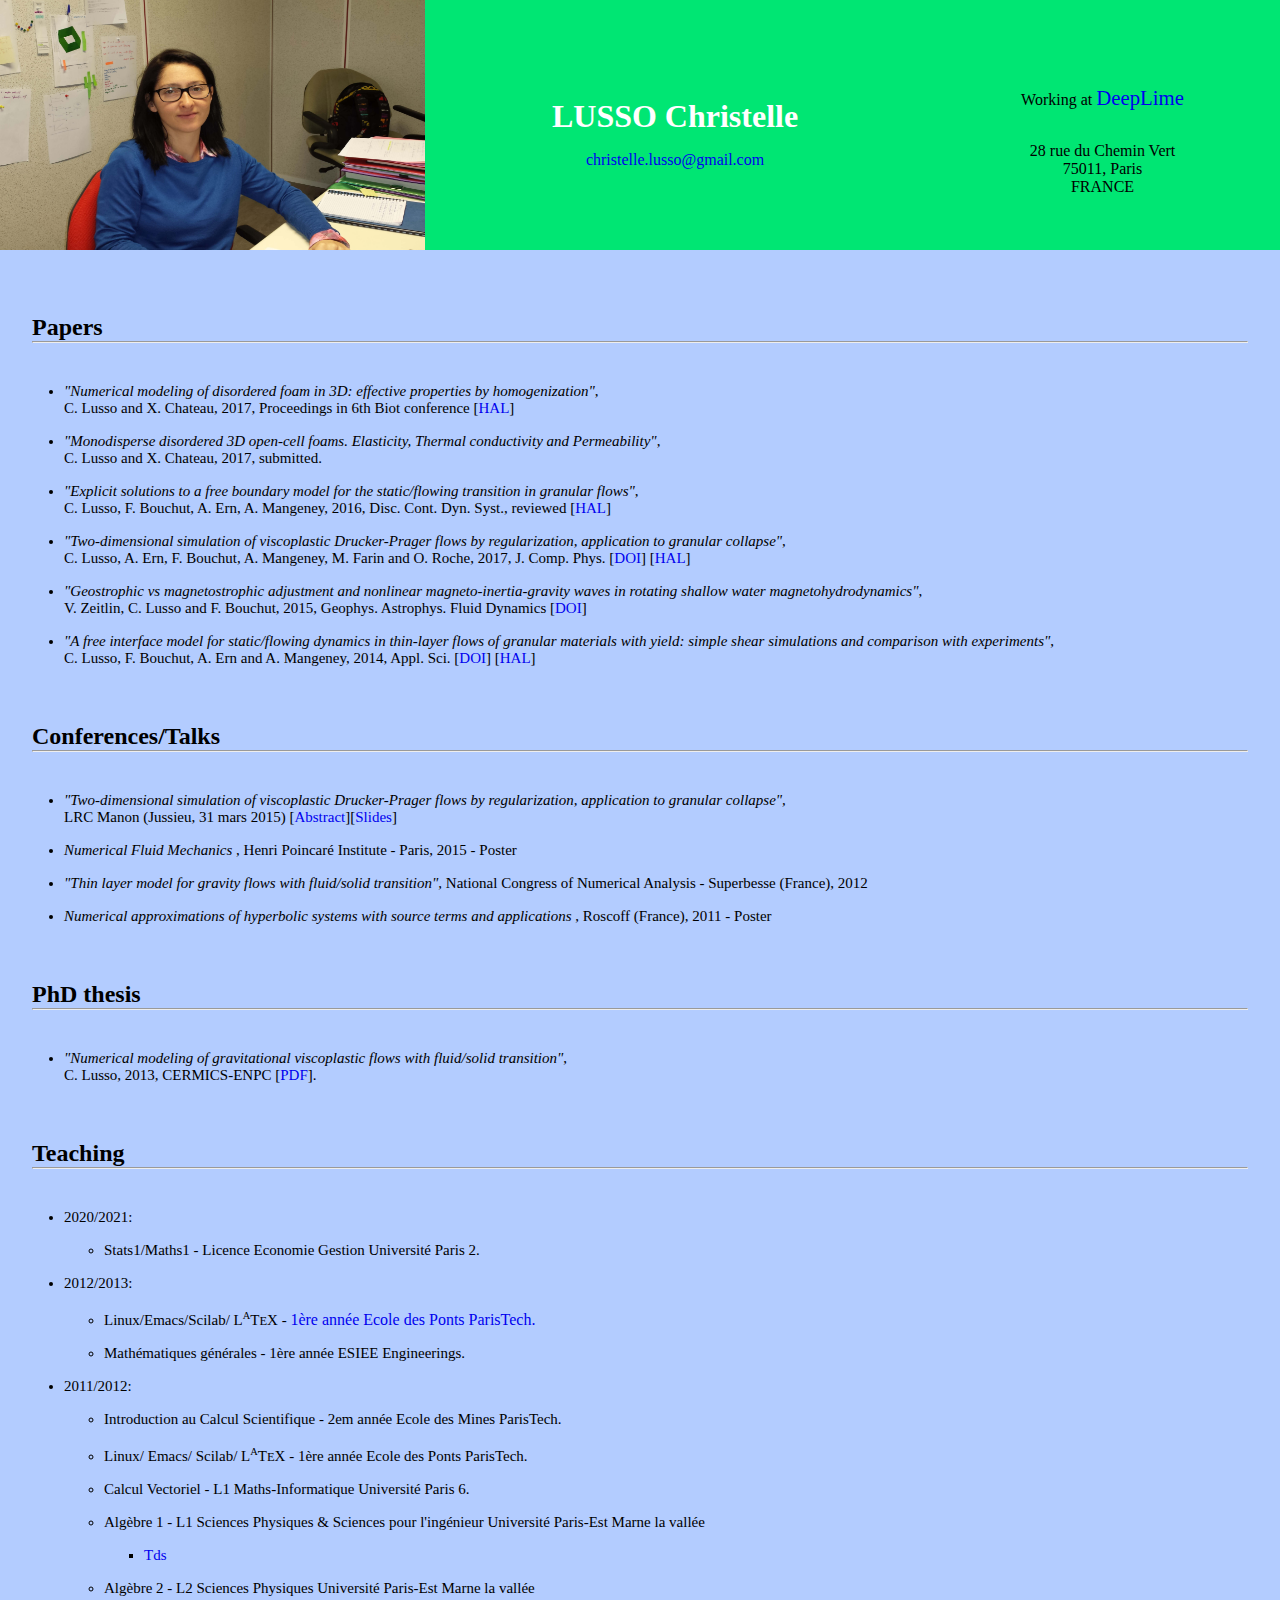
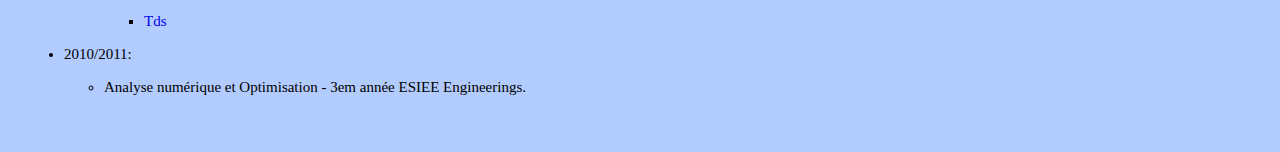
<file: original-alike/index.html>
<!DOCTYPE html>
<html lang="en">
  <head>
    <meta charset="UTF-8" />
    <meta name="viewport" content="width=device-width, initial-scale=1.0" />

    <meta property="og:site_name" content="Christelle LUSSO" />
    <meta property="og:title" content="Christelle LUSSO" />
    <meta property="og:type" content="website" />
    <meta property="og:description" content="Christelle LUSSO's resume" />
    <meta property="og:image" content="./images/labo.jpg" />
    <meta property="og:image:type" content="image/jpeg" />
    <!-- <meta property="og:image:width" content="1280" />
    <meta property="og:image:height" content="800" /> -->
    <meta property="og:url" content="http://christellelusso.nexgate.ch/" />
    <meta property="twitter:card" content="summary_large_image" />
    <meta name="twitter:title" content="Christelle LUSSO" />
    <meta name="twitter:image" content="./images/labo.jpg" />
    <meta name="twitter:url" content="http://christellelusso.nexgate.ch/" />
    <meta name="twitter:card" content="summary" />
    <meta name="description" content="Christelle LUSSO's resume" />
    <link rel="icon" href="images/favicon.ico" type="image/ico" />

    <title>Christelle LUSSO</title>
    <link rel="stylesheet" type="text/css" href="style.css" />
  </head>
  <body>
    <header>
      <img src="images/labo.jpg" alt="Christelle Lusso" />
      <div class="box-1">
        <h1>LUSSO Christelle</h1>
        <a href="mailto:christelle.lusso@gmail.com"
          >christelle.lusso@gmail.com</a
        >
      </div>
      <div class="box-2">
        <p class="job">
          Working at
          <a href="https://www.deeplime.io/" style="font-size: 1.3rem"
            >DeepLime</a
          >
        </p>
        <div class="address">
          <p>28 rue du Chemin Vert</p>
          <p>75011, Paris</p>
          <p>FRANCE</p>
        </div>
      </div>
    </header>

    <main>
      <!--------------------------------->
      <!--			PAPERS  			-->
      <!--------------------------------->
      <section>
        <h2 class="title">Papers</h2>
        <hr />
        <ul class="ul">
          <li>
            <i
              >"Numerical modeling of disordered foam in 3D: effective
              properties by homogenization"</i
            >,<br />
            C. Lusso and X. Chateau, 2017, Proceedings in 6th Biot conference
            [<a href="https://hal.archives-ouvertes.fr/hal-01502566">HAL</a>]
          </li>

          <li>
            <i
              >"Monodisperse disordered 3D open-cell foams. Elasticity, Thermal
              conductivity and Permeability"</i
            >,<br />
            C. Lusso and X. Chateau, 2017, submitted.
            <!--"Numerical modeling of monodisperse disordered 3D foams' effective properties. Elasticity, Thermal conductivity and Permeability" -->
          </li>

          <li>
            <i
              >"Explicit solutions to a free boundary model for the
              static/flowing transition in granular flows"</i
            >,<br />
            C. Lusso, F. Bouchut, A. Ern, A. Mangeney, 2016, Disc. Cont. Dyn.
            Syst., reviewed [<a
              href="https://hal-upec-upem.archives-ouvertes.fr/hal-01180686"
              >HAL</a
            >]
          </li>

          <li>
            <i
              >"Two-dimensional simulation of viscoplastic Drucker-Prager flows
              by regularization, application to granular collapse"</i
            >,<br />
            C. Lusso, A. Ern, F. Bouchut, A. Mangeney, M. Farin and O. Roche,
            2017, J. Comp. Phys. [<a
              href="http://www.sciencedirect.com/science/article/pii/S0021999116306982"
              >DOI</a
            >] [<a href="https://hal.archives-ouvertes.fr/hal-01133786">HAL</a>]
          </li>

          <li>
            <i
              >"Geostrophic vs magnetostrophic adjustment and nonlinear
              magneto-inertia-gravity waves in rotating shallow water
              magnetohydrodynamics"</i
            >,<br />
            V. Zeitlin, C. Lusso and F. Bouchut, 2015, Geophys. Astrophys. Fluid
            Dynamics [<a
              href="http://www.tandfonline.com/doi/abs/10.1080/03091929.2015.1072178?journalCode=ggaf20"
              >DOI</a
            >]
          </li>

          <li>
            <i
              >"A free interface model for static/flowing dynamics in thin-layer
              flows of granular materials with yield: simple shear simulations
              and comparison with experiments"</i
            >,<br />
            C. Lusso, F. Bouchut, A. Ern and A. Mangeney, 2014, Appl. Sci. [<a
              href="http://www.mdpi.com/2076-3417/7/4/386"
              >DOI</a
            >] [<a href="https://hal.archives-ouvertes.fr/hal-00992309">HAL</a>]
          </li>
        </ul>
      </section>

      <!--------------------------------->
      <!--		CONF & TALKS			-->
      <!--------------------------------->
      <section class="margin-y">
        <h2 class="title">Conferences/Talks</h2>
        <hr />
        <ul class="ul">
          <li>
            <i
              >"Two-dimensional simulation of viscoplastic Drucker-Prager flows
              by regularization, application to granular collapse",<br
            /></i>
            LRC Manon (Jussieu, 31 mars 2015) [<a href="pdf/abstract_lusso.pdf"
              >Abstract</a
            >][<a href="pdf/presentation_ljll.pdf">Slides</a>]
          </li>

          <li>
            <i> Numerical Fluid Mechanics </i>, Henri Poincar&eacute; Institute
            - Paris, 2015 - Poster
          </li>

          <li>
            <i
              >"Thin layer model for gravity flows with fluid/solid transition",
            </i>
            National Congress of Numerical Analysis - Superbesse (France), 2012
          </li>

          <li>
            <i>
              Numerical approximations of hyperbolic systems with source terms
              and applications </i
            >, Roscoff (France), 2011 - Poster
          </li>
        </ul>
      </section>

      <!--------------------------------->
      <!--			PHD THESIS			-->
      <!--------------------------------->
      <section class="margin-y">
        <h2 class="title">PhD thesis</h2>
        <hr />
        <ul class="ul">
          <li>
            <i
              >"Numerical modeling of gravitational viscoplastic flows with
              fluid/solid transition"</i
            >,<br />
            C. Lusso, 2013, CERMICS-ENPC [<a href="thesis.pdf">PDF</a>].
          </li>
        </ul>
      </section>

      <!--------------------------------->
      <!--			TEACHING			-->
      <!--------------------------------->
      <section>
        <h2 class="title">Teaching</h2>
        <hr />
        <ul class="ul">
          <li>
            2020/2021:
            <ul>
              <li>
                Stats1/Maths1 - Licence Economie Gestion Université Paris 2.
              </li>
            </ul>
          </li>

          <li>
            2012/2013:
            <ul>
              <li>
                Linux/Emacs/Scilab/
                <span CLASS="logo,LaTeX"
                  >L<sup><small>A</small></sup
                  >T<small>E</small>X</span
                >
                -
                <a
                  href="http://cermics.enpc.fr/~delara/ENSEIGNEMENT/Scilab_ENPC/Scilab_ENPC.html"
                  style="font-size: 16px"
                >
                  1&egrave;re ann&eacute;e Ecole des Ponts ParisTech.</a
                >
              </li>
              <li>
                Math&eacute;matiques g&eacute;n&eacute;rales - 1&egrave;re
                ann&eacute;e ESIEE Engineerings.
              </li>
            </ul>
          </li>

          <li>
            2011/2012:
            <ul>
              <li>
                Introduction au Calcul Scientifique - 2em ann&eacute;e Ecole des
                Mines ParisTech.
              </li>
              <li>
                Linux/ Emacs/ Scilab/
                <span CLASS="logo,LaTeX"
                  >L<sup><small>A</small></sup
                  >T<small>E</small>X</span
                >
                - 1&egrave;re ann&eacute;e Ecole des Ponts ParisTech.
              </li>
              <li>
                Calcul Vectoriel - L1 Maths-Informatique Universit&eacute; Paris
                6.
              </li>
              <!--	<ul>-->
              <!--       <li><a href="pdf/controle1.pdf">Contr&ocirc;le 1</a></li> -->
              <!--       <li><a href="pdf/controle2.pdf">Contr&ocirc;le 2</a></li> -->
              <!--       <li><a href="pdf/controle3.pdf">Contr&ocirc;le 3</a></li> -->
              <!--  </ul>-->
              <li>
                Alg&egrave;bre 1 - L1 Sciences Physiques & Sciences pour
                l'ing&eacute;nieur Universit&eacute; Paris-Est Marne la
                vall&eacute;e
              </li>
              <ul>
                <li><a href="tdmarne1.html"> Tds </a></li>
              </ul>

              <li>
                Alg&egrave;bre 2 - L2 Sciences Physiques Universit&eacute;
                Paris-Est Marne la vall&eacute;e
              </li>
              <ul>
                <li><a href="tdmarne2.html"> Tds </a></li>
              </ul>
            </ul>
          </li>

          <li>
            2010/2011:
            <ul>
              <li>
                Analyse num&eacute;rique et Optimisation - 3em ann&eacute;e
                ESIEE Engineerings.
              </li>
            </ul>
          </li>
        </ul>
      </section>
    </main>
  </body>
</html>
</file>
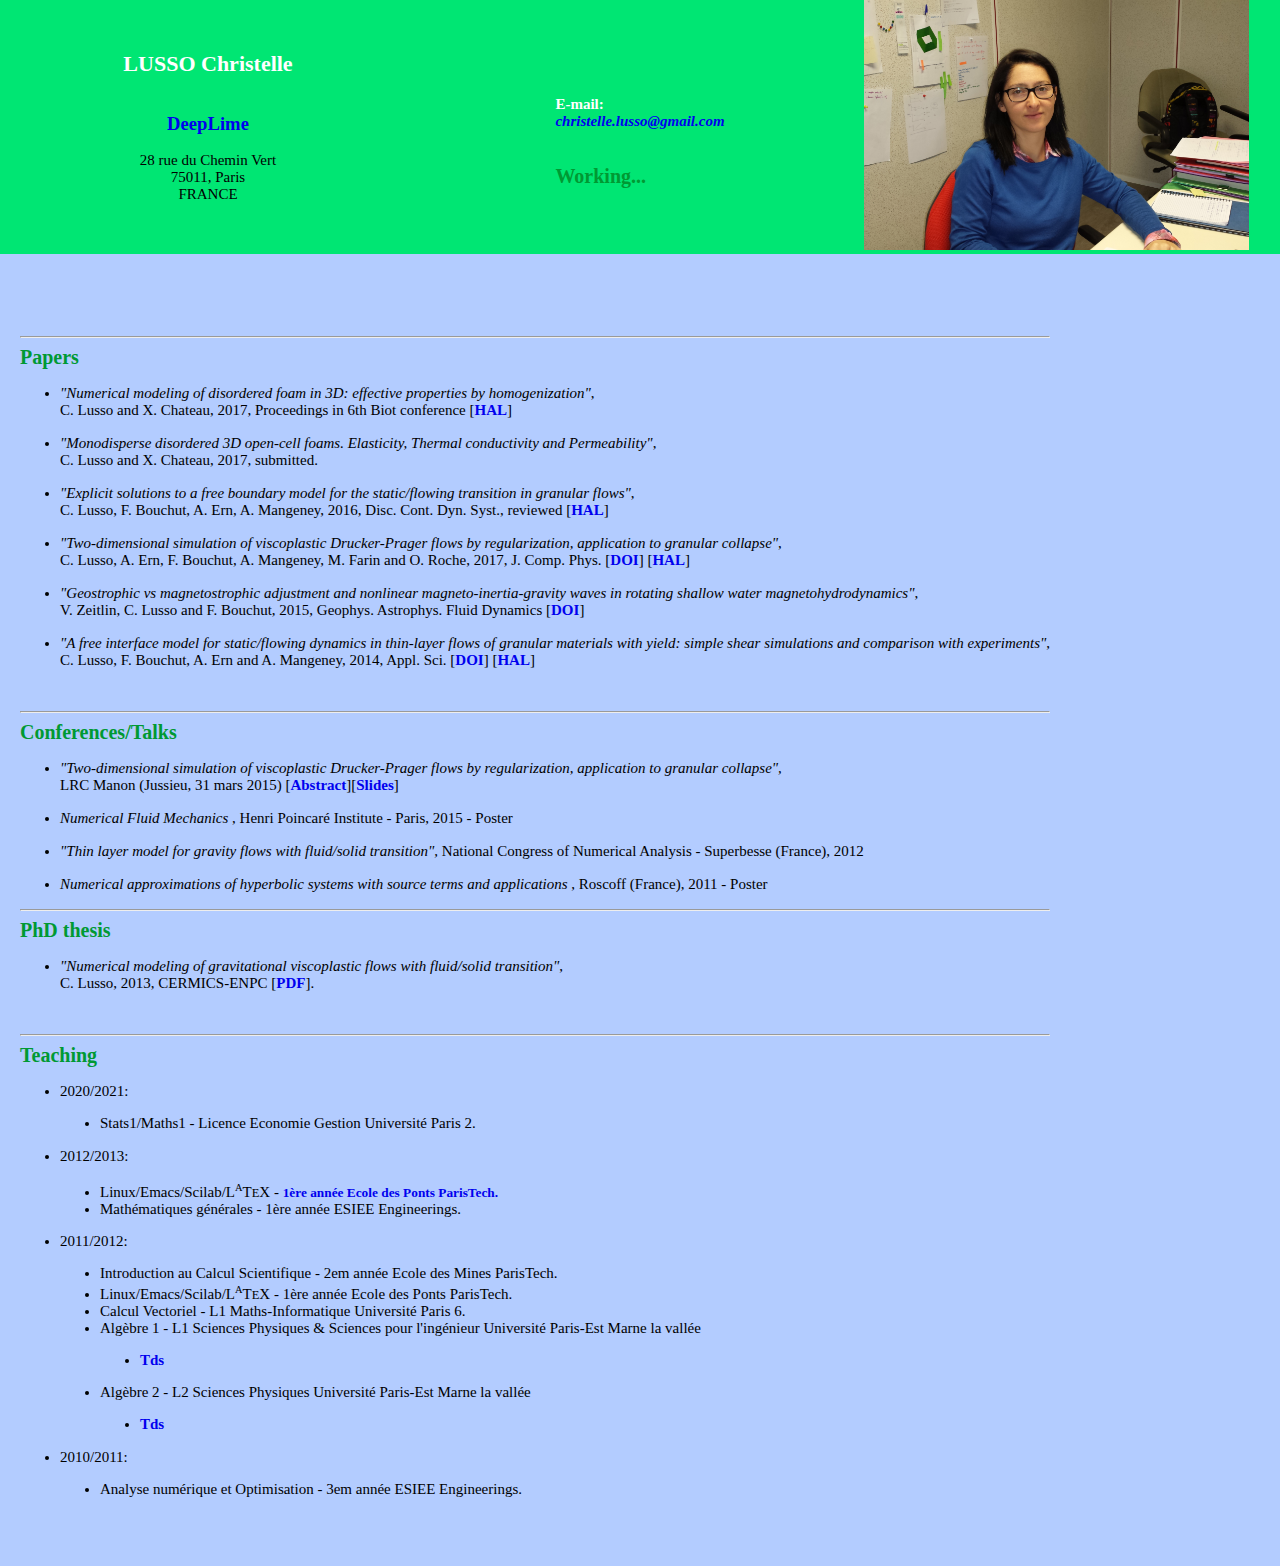
<file: original/index.html>
<!DOCTYPE html>
<html lang="en">
<head>
    <meta charset="UTF-8">
    <meta name="viewport" content="width=device-width, initial-scale=1.0">
    <link id="color" rel="stylesheet" type="text/css" href="style.css" />
    <title>Christelle Lusso</title>
</head>
<body>

<header>
    <div class="box-1">
        <br>
        <div id="nom"> LUSSO Christelle </div>
        <br> <br> 
        <A HREF="https://www.deeplime.io/" style="font-size:14pt">DeepLime</A>
        <div id="adresse2">
        <span style="float: center; text-align: left;"> 
         <br> 
        28 rue du Chemin Vert<br>
        75011, Paris <br/>
        FRANCE
        </span>
        </div>
        <br/>
    </div>

    <div class="box-2">
        <div id="adresse1"> 
            <br> <br>  <br>
            <b>E-mail:</b> 
            <A HREF="mailto:christelle.lusso@gmail.com";>
            <ADDRESS>christelle.lusso@gmail.com</ADDRESS></A><br>
         
            </div><br> 
            <div id="titre">
            <span style="border-bottom">
            Working...
            </span>
            </div> 
            <br/>
        </div>
    </div>

    <div>
        <img src="labo.jpg" style="border: 0px solid ; width: 385px; height: 250px;"/>
    </div>

</header>



       </td>
        </tr>
   
   
        <tr> 
       <td valign="top" bgcolor="#FFFFFF">
       <table border="0" cellpadding="10" cellspacing="10">
       <tr><td> <BR CLEAR=all><br>
        <br>
       <P><HR></P>     
             
         
       <!--------------------------------->
       <!--         PAPERS              -->
       <!--------------------------------->     
       <div id="titre"><span style="border-bottom">Papers</span></div>
   
       <ul>
       <li>
       <i>"Numerical modeling of disordered foam in 3D: effective properties by homogenization"</i>,<br>
       C. Lusso and X. Chateau, 2017, Proceedings in 6th Biot conference
       [<a href="https://hal.archives-ouvertes.fr/hal-01502566">HAL</a>]
       </ul>
   
       <ul>
       <li>
       <i>"Monodisperse disordered 3D open-cell foams. Elasticity, Thermal conductivity and Permeability"</i>,<br>
       C. Lusso and X. Chateau, 2017, submitted.
      <!--"Numerical modeling of monodisperse disordered 3D foams' effective properties. Elasticity, Thermal conductivity and Permeability" -->
       </ul>
   
       <ul>
       <li>
       <i>"Explicit solutions to a free boundary model for the
       static/flowing transition in granular flows"</i>,<br>
       C. Lusso, F. Bouchut, A. Ern, A. Mangeney,
       2016, Disc. Cont. Dyn. Syst., reviewed
       [<a href="https://hal-upec-upem.archives-ouvertes.fr/hal-01180686">HAL</a>]
       </ul>
     
       <ul>
       <li> 
       <i>"Two-dimensional simulation of viscoplastic Drucker-Prager flows by regularization, application to granular collapse"</i>,<br>
       C. Lusso, A. Ern, F. Bouchut, A. Mangeney, M. Farin and O. Roche,
       2017, J. Comp. Phys.                                            
       [<a href="http://www.sciencedirect.com/science/article/pii/S0021999116306982">DOI</a>]
       [<a href="https://hal.archives-ouvertes.fr/hal-01133786">HAL</a>]
       </ul>
       <ul>
       <li>
       <i>"Geostrophic vs magnetostrophic adjustment and nonlinear magneto-inertia-gravity waves in rotating shallow water magnetohydrodynamics"</i>,<br>
       V. Zeitlin, C. Lusso and F. Bouchut, 2015, Geophys. Astrophys. Fluid
       Dynamics
       [<a href="http://www.tandfonline.com/doi/abs/10.1080/03091929.2015.1072178?journalCode=ggaf20">DOI</a>]
       </ul> 
       <ul>
       <li> 
       <i>"A free interface model for static/flowing dynamics in thin-layer
       flows of granular materials with yield: simple shear simulations and
       comparison with experiments"</i>,<br>             
       C. Lusso, F. Bouchut, A. Ern and A. Mangeney, 2014, Appl. Sci.
       [<a href="http://www.mdpi.com/2076-3417/7/4/386">DOI</a>]
       [<a href="https://hal.archives-ouvertes.fr/hal-00992309">HAL</a>] <br>
       </ul><br> 
         
       <P><HR></P>   
         
         
       <!--------------------------------->
       <!--     CONF & TALKS            -->
       <!--------------------------------->     
       <div id="titre"><span style="border-bottom">Conferences/Talks</span></div>
       <ul>
       <li>
       <i>"Two-dimensional simulation of viscoplastic Drucker-Prager flows by regularization, application to granular collapse",<br></i>
           LRC Manon (Jussieu, 31 mars 2015) [<a href="pdf/abstract_lusso.pdf">Abstract</a>][<a href="pdf/presentation_ljll.pdf">Slides</a>]    
         </ul>
   
      <ul>
       <li>
       <i> Numerical Fluid Mechanics </i>, Henri Poincar&eacute; Institute - Paris,
       2015 - Poster
       </ul> 
       <ul>
       <li>
       <i>"Thin layer model for gravity flows with fluid/solid transition", </i>
       National Congress of Numerical Analysis - Superbesse (France), 2012
       </ul>
       <ul>
       <li>
       <i> Numerical approximations of hyperbolic systems with source terms
         and applications </i>, Roscoff (France), 2011 - Poster </ul>
        <P><HR></P> 
   
   
       <!--------------------------------->
       <!--         PHD THESIS          -->
       <!---------------------------------> 
       <div id="titre"><span style="border-bottom">PhD thesis</span></div>
       <ul>
       <li> 
       <i>"Numerical modeling of gravitational viscoplastic flows with fluid/solid transition"</i>,<br>
       C. Lusso, 2013, CERMICS-ENPC [<a href="thesis.pdf">PDF</a>].
       </ul><br>
       <P><HR></P>
   
         
       <!--------------------------------->
       <!--         TEACHING            -->
       <!--------------------------------->
       <div id="titre"><span style="border-bottom"> Teaching </span></div>
         
       <ul>
       <li> 2020/2021:
       <ul> 
       <li> Stats1/Maths1 - Licence Economie Gestion Université Paris 2.</li> 
       </ul>  </ul> 
         
          <ul>
       <li> 2012/2013:
       <ul>
       <li> Linux/Emacs/Scilab/<SPAN CLASS="logo,LaTeX">L<SUP><SMALL>A</SMALL></SUP>T<SMALL>E</SMALL>X</SPAN> - </i><a href="http://cermics.enpc.fr/~delara/ENSEIGNEMENT/Scilab_ENPC/Scilab_ENPC.html" style="font-size:10pt">  1&egrave;re ann&eacute;e Ecole des Ponts ParisTech.</a></li></li>
       <li> Math&eacute;matiques g&eacute;n&eacute;rales - 1&egrave;re ann&eacute;e ESIEE Engineerings.</li>
         </ul>
         
       <li> 2011/2012:
       <ul>
       <li> Introduction au Calcul Scientifique - 2em ann&eacute;e Ecole des Mines ParisTech.</li>
       <li> Linux/Emacs/Scilab/<SPAN CLASS="logo,LaTeX">L<SUP><SMALL>A</SMALL></SUP>T<SMALL>E</SMALL>X</SPAN> - 1&egrave;re ann&eacute;e Ecole des Ponts ParisTech.</li>
       <li> Calcul Vectoriel - L1 Maths-Informatique Universit&eacute; Paris 6.
     <!--   <ul>-->
     <!--       <li><a href="pdf/controle1.pdf">Contr&ocirc;le 1</a></li> -->
     <!--        <li><a href="pdf/controle2.pdf">Contr&ocirc;le 2</a></li> -->
     <!--        <li><a href="pdf/controle3.pdf">Contr&ocirc;le 3</a></li> -->
     <!--       </ul>-->
       
       <li>Alg&egrave;bre 1 - L1 Sciences Physiques & Sciences pour l'ing&eacute;nieur Universit&eacute; Paris-Est Marne la vall&eacute;e</li>
       <ul>
       <li><a href="tdmarne1.html"> Tds </a></li>
       </ul>
   
       <li>Alg&egrave;bre 2 - L2 Sciences Physiques Universit&eacute; Paris-Est Marne la vall&eacute;e</li>
       <ul>
       <li><a href="tdmarne2.html"> Tds </a></li>
       </ul></ul></ul></ul> 
         
       <ul>
       <li> 2010/2011:
       <ul>
       <li>Analyse num&eacute;rique et Optimisation - 3em ann&eacute;e ESIEE Engineerings.</li>
       </ul>
       <br>
       
   
       
       </td>
       </tr>
   
       </table>
       </td>
    </tr>
   
    </table> 
   
    </body>
</html>
</file>
<file: c-lusso-2/stylesheets/layout.css>
/*  
Theme Name: Rezyme - Free Onepage CV/Resume Template 
Description:  Responsive Resume is a clean resume template, which comes in 5 different colors, and can be use for any kind of bussines domain that you working.Display your professional skills,   		 			 education, portfolio,employment education in a new solid way, on every device, from phone, tablet, to desktop. 
Version: 1.0
Author: Themeplanet
Author URI: http://themepla.net
*/

/* #Site Styles
================================================== 
1.0 General Typorgraphy
2.0 Common Preset
3.0 Header
4.0 Profile
5.0 Experience Timeline (Teaching)
================================================== */
/*========================================
 	==== 1.0 General Typorgraphy ====  
========================================*/
@import "https://fonts.googleapis.com/css?family=Lato:300,400,700,900";

body {
  background-color: #b3ccff !important;
  font-family: "Lato", sans-serif;
  line-height: 1.6em;
  overflow-x: hidden;
  color: #404040;
  max-width: 100vw;
}
* {
  -moz-box-sizing: border-box;
  -webkit-box-sizing: border-box;
  box-sizing: border-box;
}

/*===== Lists =====*/
ul,
ol {
  margin-bottom: 0px;
}
ul li {
  margin-bottom: 15px;
}
/*===== End Lists =====*/

a {
  color: #404040;
}
a:focus,
a:hover,
a.active {
  color: #273c2c;
  text-decoration: none !important;
}

::-webkit-input-placeholder {
  /* Chrome/Opera/Safari */
  font-size: 18px !important;
  font-family: "Lato", sans-serif !important;
}
::-moz-placeholder {
  /* Firefox 19+ */
  font-size: 18px !important;
  font-family: "Lato", sans-serif !important;
}
:-ms-input-placeholder {
  /* IE 10+ */
  font-size: 18px !important;
  font-family: "Lato", sans-serif !important;
}
:-moz-placeholder {
  /* Firefox 18- */
  font-size: 18px !important;
  font-family: "Lato", sans-serif !important;
}
::placeholder {
  font-size: 18px !important;
  font-family: "Lato", sans-serif !important;
}

/*========================================
 	==== End General Typorgraphy ====  
========================================*/
/*========================================
 	==== 2.0 Common Preset ====  
========================================*/
.no_padding_left {
  padding-left: 0px !important;
}
.no_padding_right {
  padding-right: 0px !important;
}
.rzm_button a {
  max-width: 160px;
  margin: 40px auto;
  display: block;
  border-radius: 20px;
  border-color: #74a57f !important;
  font-family: "Lato", sans-serif;
  font-weight: 900;
  font-size: 15px;
  padding: 8px 10px;
  border-width: 2px !important;
  background: #74a57f;
}
.rzm_button a:hover {
  color: #404040;
  background: #0abfbf;
  border-color: #0abfbf !important;
}
.rzm_button i {
  padding-right: 7px;
}
.form-control:focus {
  border-color: #00b3ab;
  outline: 0;
  -webkit-box-shadow: inset 0 1px 1px rgba(0, 0, 0, 0.075),
    0 0 1px rgba(0, 179, 171, 1) !important;
  box-shadow: inset 0 1px 1px rgba(0, 0, 0, 0.075), 0 0 1px rgba(0, 179, 171, 1) !important;
}
/*========================================
 	==== End Common Preset ====  
========================================*/
/*========================================
 	==== 3.0 Header ====  
========================================*/
.img-circle {
  -moz-border-radius: 50% !important;
  -webkit-border-radius: 50%;
  border-radius: 50%;
}
.rzm_outside-header {
  width: 100%;
  background: #74a57f;
  min-height: 300px;
}

/*===== .logo =====*/
.logo img {
  margin-top: -150px;
  max-width: 250px;
}
/*===== End .logo =====*/

.sticky {
  position: fixed;
  display: block;
  z-index: 1000;
}

.rzm_main_menu {
  background: #74a57f;
  margin-top: -80px;
  max-width: 200px;
  margin-left: 25px;
  padding-top: 85px;
  padding-bottom: 20px;
  border-bottom-left-radius: 20px;
  border-bottom-right-radius: 20px;
}
.rzm_profile_nav ul {
  list-style: none;
}
.rzm_profile_nav .primary li {
  color: #373737;
  text-align: left;
  height: 20px;
}
.rzm_profile_nav .primary li a {
  font-family: "Lato", sans-serif;
  text-decoration: none;
  color: #404040;
  font-weight: 700;
  font-size: 16px;
}
.rzm_profile_nav .primary li a:hover {
  color: #273c2c;
}
.go_to_top i {
  font-size: 13px;
  margin-left: 2px;
}
.arrow {
  height: 1.2rem;
  width: 2rem;
}

/*========================================
 	==== End Header ====  
========================================*/

/*========================================
 	====4.0 Profile ====  
========================================*/
.rez_about {
  position: relative;
}
.rez_top_title h1 {
  color: #ffffff;
  font-family: "Lato", sans-serif;
  font-weight: 900;
  margin-top: -75px;
  font-size: 48px;
}
.rez_top_title p {
  color: #808080;
  font-size: 28px;
  font-family: "Lato", sans-serif;
  font-weight: 700;
  margin-top: 32px;
}
h1.title {
  color: #404040;
  border-bottom: 1px solid #bfbfbf;
  text-align: center;
  font-size: 28px;
  font-family: "Lato", sans-serif;
  font-weight: 700;
  padding: 135px 0 36px 0;
}
.rzm_perchantage {
  margin-top: -30px;
  font-size: 16px;
  font-weight: 400;
  color: #0abfbf;
}
.progress-bar {
  -webkit-transition: all 0.8s ease-in-out;
  -moz-transition: all 0.8s ease-in-out;
  -o-transition: all 0.8s ease-in-out;
  transition: all 0.8s ease-in-out;
}

/*========================================
 	====End Profile ====  
========================================*/

.about {
  padding-right: 0px !important;
  padding-left: 0px !important;
}
.email {
  font-size: 16px;
  font-family: "Lato", sans-serif;
  font-weight: 800;
}
.about_info {
  margin-top: 4rem;
  line-height: 36px;
  font-size: 16px;
  font-family: "Lato", sans-serif;
  font-weight: 400;
}
.about_info a {
  font-size: 2rem;
  text-decoration: none;
}

/*========================================
 	====5.0 Experience Timeline ====  
========================================*/

#rzm_timeline {
  list-style: none;
  position: relative;
}
#rzm_timeline:before {
  top: 0;
  bottom: 0;
  position: absolute;
  content: " ";
  width: 1px;
  background-color: #b2b2b2;
  left: 50%;
  margin-left: -1.5px;
}
#rzm_timeline .clearFix {
  clear: both;
  height: 0;
}
#rzm_timeline .rzm_timeline-badge {
  color: #fff;
  width: 10px;
  height: 10px;
  font-size: 1.2em;
  text-align: center;
  position: absolute;
  left: 50%;
  margin-left: -6px;
  background-color: #808080;
  z-index: 100;
  border-top-right-radius: 50%;
  border-top-left-radius: 50%;
  border-bottom-right-radius: 50%;
  border-bottom-left-radius: 50%;
}
#rzm_timeline .rzm_timeline-badge span.rzm_timeline-balloon-date-day {
  font-size: 1.4em;
}
#rzm_timeline .rzm_timeline-badge span.rzm_timeline-balloon-date-month {
  font-size: 0.7em;
  position: relative;
  top: -10px;
}
#rzm_timeline .rzm_timeline-badge.rzm_timeline-filter-movement {
  background-color: #ffffff;
  font-size: 1.7em;
  height: 35px;
  margin-left: -18px;
  width: 35px;
  top: 40px;
}
#rzm_timeline .rzm_timeline-badge.rzm_timeline-filter-movement a span {
  /* color: #4997cd; */
  font-size: 1.3em;
  top: -1px;
}
#rzm_timeline .rzm_timeline-badge.rzm_timeline-future-movement {
  background-color: #ffffff;
  height: 35px;
  width: 35px;
  font-size: 1.7em;
  top: -16px;
  margin-left: -18px;
}
#rzm_timeline .rzm_timeline-badge.rzm_timeline-future-movement a span {
  /* color: #4997cd; */
  font-size: 0.9em;
  top: 2px;
  left: 1px;
}
.rzm_about-me {
  text-align: center;
}
.rzm_timeline-movement {
  margin-top: 48px;
}
#rzm_timeline .rzm_timeline-movement {
  position: relative;
}
#rzm_timeline .rzm_timeline-movement.rzm_timeline-movement-top {
  height: 60px;
}
#rzm_timeline .rzm_timeline-movement .rzm_timeline-item {
  padding: 0px 0;
}
#rzm_timeline .rzm_timeline-movement .rzm_timeline-item .rzm_timeline-panel {
  color: #666;
  position: relative;
  margin-bottom: 50px;
}
#rzm_timeline
  .rzm_timeline-movement
  .rzm_timeline-item
  .rzm_timeline-panel
  .rzm_timeline-panel-ul {
  list-style: none;
  /* padding: 0; */
  margin: 0;
}
#rzm_timeline
  .rzm_timeline-movement
  .rzm_timeline-item
  .rzm_timeline-panel.credits
  .rzm_timeline-panel-ul {
  text-align: right;
}
#rzm_timeline
  .rzm_timeline-movement
  .rzm_timeline-item
  .rzm_timeline-panel.credits
  .rzm_timeline-panel-ul
  li {
  font-family: "Lato", sans-serif;
  font-weight: 700;
  font-size: 15px;
}
.rzm_timeline-panel-ul li {
  line-height: 17px !important;
}
#rzm_timeline
  .rzm_timeline-movement
  .rzm_timeline-item
  .rzm_timeline-panel.credits
  .rzm_timeline-panel-ul
  li
  span.importo {
  color: #468c1f;
  font-size: 1.3em;
}
#rzm_timeline
  .rzm_timeline-movement
  .rzm_timeline-item
  .rzm_timeline-panel.debits
  .rzm_timeline-panel-ul {
  text-align: left;
}
#rzm_timeline
  .rzm_timeline-movement
  .rzm_timeline-item
  .rzm_timeline-panel.debits
  .rzm_timeline-panel-ul
  span.importo {
  color: #404040;
  font-family: "Lato", sans-serif;
  font-weight: 700;
  font-size: 18px;
}
span.rzm_importo {
  font-family: "Lato", sans-serif;
  font-weight: 700;
  font-size: 18px;
}

.rzm_causale {
  color: #333;
  font-family: "Lato", sans-serif;
  /* font-weight: 700; */
  font-size: 16px;
}
.active li .rzm_importo {
  color: #0abfbf;
}
#rzm_timeline .rzm_timeline-badge.active_box {
  background-color: #74a57f;
}
/*========================================
 	====End experience Timeline ====  
========================================*/
</file>
<file: c-lusso-2/stylesheets/responsive.css>
/*========================================
    ==== Start Media Query ====  
========================================*/
/* Midium screens ----------- */
@media (min-width: 1300px) {
  .rzm_outside-header {
    width: 100%;
    background: #74a57f;
    min-height: 200px;
  }
  .thumbnail .media-object {
    min-width: 125%;
  }
  .rzm_Testimonial .carousel-indicators {
    bottom: 10px;
    left: 233px;
  }
  .rzm_contact .input-group:nth-child(1) {
    float: left !important;
    padding-left: 0px !important;
  }
  .rzm_contact .input-group:nth-child(3) {
    float: left !important;
    padding-right: 0px !important;
  }
  .rzm_contact .input-group:nth-child(5) {
    float: left !important;
    padding-left: 0px !important;
    padding-right: 0px !important;
  }
}
/* Large screens ----------- */
@media (min-width: 1600px) {
  .rzm_outside-header {
    width: 100%;
    background: #74a57f;
    min-height: 300px;
  }
  .rzm_profile_nav .primary li {
    height: 36px;
  }
  .rzm_profile_nav .primary li.first {
    margin-top: 30px;
  }
  .thumbnail .caption {
    padding-left: 30px !important;
  }
}

/*Mobile Menu Css*/

@media (max-width: 767px) {
  h1.title {
    padding: 90px 0 18px 0;
    font-size: 24px;
  }
  .td {
    margin-top: 40px;
  }
  .rzm_outside-header {
    width: 100%;
    background: #74a57f;
    min-height: 178px;
  }
  .rzm_client_img img {
    margin: 0 auto;
    display: block;
    padding: 20px 0px;
  }
  .rzm_Testimonial .carousel-indicators {
    width: 100%;
    left: 32.5%;
  }
  .caption blockquote {
    width: 100%;
    margin-bottom: 30px;
  }
  .caption blockquote small {
    line-height: 18px !important;
  }

  .rez_top_title h1 {
    color: #404040;
    font-size: 24px;
  }
  .rez_top_title h1,
  .rez_top_title p {
    text-align: center;
    padding: 0 10px;
    margin-top: 15px;
  }
  .rez_top_title p {
    font-size: 16px;
    color: #808080;
    margin-top: 30px;
  }
  .navbar-fixed-bottom,
  .navbar-fixed-top {
    position: fixed !important;
  }
  body.slide-active {
    overflow-x: hidden;
  }
  .no-margin-top {
    margin-top: 0px !important;
  }
  #page-content {
    position: relative;
    padding-top: 70px;
    left: 0;
  }
  #page-content.slide-active {
    padding-top: 70px;
  }

  #slide-nav .navbar-toggle {
    cursor: pointer;
    position: relative;
    line-height: 0;
    float: left;
    margin: 0;
    width: 30px;
    height: 40px;
    padding: 10px 0 0 0;
    border: 0;
    background: transparent;
  }
  #slide-nav .navbar-toggle:before {
    font-family: FontAwesome;
    display: inline-block;
    font-size: 25px;
    text-rendering: auto;
    -webkit-font-smoothing: antialiased;
    -moz-osx-font-smoothing: grayscale;
    transform: translate(0, 0);
    content: "\f0c9";
    color: #b3ccff;
    margin-top: 5px;
  }
  #slide-nav .navbar-toggle.slide-active:before {
    content: "\f00d";
    font-family: FontAwesome;
    color: #fff;
  }
  #slide-nav .navbar-toggle.slide-active .icon-bar {
    background: #fff;
  }
  .navbar-header {
    position: relative;
  }

  .navbar.navbar-fixed-top.slide-active {
    position: relative;
  }

  #slide-nav .container {
    margin: 0 !important;
    padding: 0 !important;
    height: 100%;
  }
  #slide-nav .navbar-header {
    margin: 0 auto;
    padding: 0 15px;
  }
  #slide-nav .navbar.slide-active {
    position: absolute;
    width: 60%;
    top: -1px;
    z-index: 1000;
  }
  #slide-nav #slidemenu {
    background: #f7f7f7;
    left: -80%;
    width: 60%;
    min-width: 0;
    position: absolute;
    padding-left: 0;
    z-index: 2;
    top: -8px;
    margin: 0;
  }
  #slide-nav #slidemenu .navbar-nav {
    min-width: 0;
    width: 100%;
    margin: 0;
  }
  #slide-nav #slidemenu .navbar-nav .dropdown-menu li a {
    min-width: 0;
    width: 80%;
    white-space: normal;
  }
  #slide-nav {
    border-top: 0;
  }
  #slide-nav.navbar-inverse #slidemenu {
    background: #333;
  }

  #navbar-height-col {
    position: fixed;
    top: 0;
    height: 100%;
    bottom: 0;
    width: 60%;
    left: -80%;
    background: #f7f7f7;
  }
  #navbar-height-col.inverse {
    background: #333;
    z-index: 999;
    border: 0;
  }
  #slide-nav .navbar-form {
    width: 100%;
    margin: 8px 0;
    text-align: center;
    overflow: hidden;
  }
  #slide-nav .navbar-form .form-control {
    text-align: center;
  }
  #slide-nav .navbar-form .btn {
    width: 100%;
  }
  #slidemenu ul li {
    position: relative;
    line-height: 20px;
    display: inline-block;
    width: 100%;
  }
  .navbar-header.slide-active {
    z-index: 999999;
  }

  #slidemenu ul li:before {
    content: "";
    position: absolute;
    top: 0;
    left: 0;
    z-index: -1;
    height: 100%;
    width: 3px;
    background-color: #1c1c1c;
    -webkit-transition: width 0.2s ease-in;
    -moz-transition: width 0.2s ease-in;
    -ms-transition: width 0.2s ease-in;
    transition: width 0.2s ease-in;
  }
  #slidemenu li:hover:before,
  #slidemenu li.open:hover:before {
    width: 100%;
    -webkit-transition: width 0.2s ease-in;
    -moz-transition: width 0.2s ease-in;
    -ms-transition: width 0.2s ease-in;
    transition: width 0.2s ease-in;
  }

  #slidemenu li a {
    display: block;
    color: #ddd;
    text-decoration: none;
    padding: 10px 15px 10px 30px;
  }

  #slidemenu li a:hover,
  #slidemenu li a:active,
  #slidemenu li a:focus,
  #slidemenu li.open a:hover,
  #slidemenu li.open a:active,
  #slidemenu li.open a:focus {
    color: #fff;
    text-decoration: none;
    background-color: transparent;
  }
  .navbar-inverse {
    background-color: transparent !important;
    border-color: transparent !important;
  }
  .sticky {
    position: relative;
    z-index: 1000;
  }
  .logo img {
    max-width: 200px;
    margin: -200px auto 20px auto;
  }
  #rzm_timeline:before {
    top: 0;
    bottom: 0;
    position: absolute;
    content: " ";
    width: 1px;
    background-color: #b2b2b2;
    left: 12%;
    margin-left: -1.5px;
  }
  #rzm_timeline .rzm_timeline-badge {
    color: #fff;
    width: 10px;
    height: 10px;
    font-size: 1.2em;
    text-align: center;
    position: absolute;
    left: 15.5%;
    margin-left: -6px;
    z-index: 100;
    border-top-right-radius: 50%;
    border-top-left-radius: 50%;
    border-bottom-right-radius: 50%;
    border-bottom-left-radius: 50%;
  }
  #rzm_timeline
    .rzm_timeline-movement
    .rzm_timeline-item
    .rzm_timeline-panel.credits
    .rzm_timeline-panel-ul {
    text-align: left;
  }
  .rzm_timeline-panel.debits {
    left: 25%;
  }
  .rzm_timeline-panel.credits {
    left: 25%;
  }
  .rzm_timeline-panel.debits ul {
    margin-top: -25px !important;
  }
  #rzm_timeline
    .rzm_timeline-movement
    .rzm_timeline-item
    .rzm_timeline-panel.debits
    .rzm_timeline-panel-ul
    span.importo {
    font-size: 24px;
  }
  .thumbnail.adjust1 .media-object {
    margin-bottom: 10px;
  }
  .rzm_client p {
    margin: 0px 0 30px 0;
  }
  .rzm_client_img {
    margin-top: 44px;
    margin-bottom: 0px;
  }
  .thumbnail .caption {
    padding: 15px 0 0 0px;
  }
  .caption blockquote p {
    text-align: center;
    margin-top: 24px;
  }
  .caption blockquote small {
    text-align: center;
    font-size: 13px;
  }
  .caption p {
    text-align: justify;
  }
  .rzm_Testimonial .carousel-indicators {
    bottom: 9px;
  }
  .rez_footer_social a {
    color: #404040;
    padding: 0 8px;
  }
}
/* Tablet Potrait */
@media only screen and (min-width: 768px) and (max-width: 1024px) {
  .rez_top_title h1 {
    margin-top: 0px;
    color: #000;
    font-size: 40px;
  }
  .sticky {
    position: relative;
    display: block;
    z-index: 1000;
  }
  .logo img {
    margin: -150px auto 20px auto;
  }

  .rez_top_title h1,
  .rez_top_title p {
    text-align: center;
  }
  .navbar-inverse {
    background-color: #74a57f !important;
    border-color: #74a57f !important;
  }
  .navbar-inverse .navbar-nav > li > a {
    color: #fff !important;
  }
  .navbar-nav {
    left: 15%;
    position: absolute;
  }
  .navbar-nav {
    margin: 0 auto;
  }
  .rez_top_title p {
    font-size: 18px;
    margin-top: 0px;
  }
  .rzm_client_img img {
    padding: 0px 18px;
  }
  .img-circle {
    border-radius: 50%;
    margin-top: 10px;
  }
  .caption blockquote p {
    text-align: right;
  }

  #page-content {
    left: 0 !important;
  }
  .navbar.navbar-fixed-top.slide-active {
    position: fixed;
  }
  .navbar-header {
    left: 0 !important;
  }
  .about_info {
    font-size: 16px;
  }
  .rzm_progress_bar h4 {
    font-size: 16px;
  }
  #rzm_timeline
    .rzm_timeline-movement
    .rzm_timeline-item
    .rzm_timeline-panel.credits
    .rzm_timeline-panel-ul
    li {
    font-weight: 400;
    margin-top: -3px;
  }
  span.rzm_importo {
    font-size: 24px;
  }
  .rzm_client p {
    margin: 0px 0 30px 0;
  }
  .rzm_client_img {
    margin-top: 44px;
    margin-bottom: 0px;
  }
  .thumbnail .caption {
    padding: 15px 0 0 0px;
  }
  .caption blockquote p {
    text-align: center;
    margin-top: 24px;
  }
  .caption blockquote small {
    text-align: center;
    font-size: 13px;
  }
  .caption p {
    text-align: justify;
  }
  .rzm_Testimonial .carousel-indicators {
    bottom: 9px;
  }
  .rez_footer_social a {
    color: #404040;
    padding: 0 8px;
  }
  .rzm_Testimonial .carousel-indicators {
    left: 233px;
  }
}

@media (min-width: 1024px) and (max-width: 1200px) {
  .rez_top_title h1 {
    color: #ffffff;
    font-family: "Lato", sans-serif;
    font-weight: 900;
    margin-top: -75px;
    font-size: 45px;
  }
  .logo img {
    margin-top: -120px;
    max-width: 200px;
    margin-left: 20px;
  }
  .rzm_client_img img {
    padding: 0px 14px;
  }
}

/*========================================
    ==== End Media Query ====  
========================================*/
</file>
<file: c-lusso/style.css>
/*===== GOOGLE FONTS =====*/

@import url("https://fonts.googleapis.com/css2?family=Poppins:wght@200;300;400;500;600;700&display=swap");

/*===== VARIABLES CSS =====*/
:root {
  --header-height: 3rem;
  --font-semi: 600;
}

/*===== Colores =====*/
:root {
  --first-color: #74a57f;
  --second-color: #b3ccff;
}

/*===== Fuente y tipografia =====*/
:root {
  --body-font: "Poppins", sans-serif;

  --big-font-size: 2rem;
  --h2-font-size: 1.25rem;
  --normal-font-size: 0.938rem;

  @media screen and (min-width: 768px) {
    --big-font-size: 3.5rem;
    --h2-font-size: 2rem;
    --normal-font-size: 1rem;
  }
}

/*===== Margenes =====*/
:root {
  --mb-1: 0.5rem;
  --mb-2: 1rem;
  --mb-3: 1.5rem;
  --mb-4: 2rem;
  --mb-5: 2.5rem;
  --mb-6: 3rem;
}

/*===== z index =====*/
:root {
  --z-back: -10;
  --z-normal: 1;
  --z-tooltip: 10;
  --z-fixed: 100;
}

/*===== BASE =====*/
*,
::before,
::after {
  margin: 0;
  padding: 0;
  box-sizing: border-box;
  font-family: "Poppins", sans-serif;
}

html {
  scroll-behavior: smooth;
}
body {
  background: #b3ccff;
}
h1,
h2 {
  margin: 0;
}
ul {
  margin: 0;
  padding: 0;
  list-style: none;
}
li {
  padding-bottom: 1rem;
}
a {
  text-decoration: none;
}
img {
  max-width: 100%;
  height: auto;
  display: block;
}

/*===== CLASS CSS ===== */
.section-title {
  position: relative;
  font-size: var(--h2-font-size);
  color: var(--first-color);
  margin-top: var(--mb-2);
  margin-bottom: var(--mb-4);
  text-align: center;
}
.section-title::after {
  position: absolute;
  content: "";
  width: 64px;
  height: 0.18rem;
  left: 0;
  right: 0;
  margin: auto;
  top: 2rem;
  background-color: var(--first-color);
}

/*===== LAYOUT =====*/
.bd-grid {
  max-width: 1024px;
  display: grid;
  grid-template-columns: 100%;
  grid-column-gap: 2rem;
  width: calc(100% - 2rem);
  margin-left: var(--mb-2);
  margin-right: var(--mb-2);
}
.l-header {
  width: 100%;
  position: fixed;
  top: 0;
  left: 0;
  z-index: var(--z-fixed);
  background-color: #74a57f;
  box-shadow: 0 1px 4px rgba(146, 161, 176, 0.15);
}

.l-header-2 {
  width: 100%;
  top: 0;
  left: 0;
  background-color: #74a57f;
  box-shadow: 0 1px 4px rgba(146, 161, 176, 0.15);
}

/*===== NAV =====*/
.nav {
  height: var(--header-height);
  display: flex;
  justify-content: center;
  align-items: center;
  font-weight: var(--font-semi);
}
@media screen and (max-width: 768px) {
  .nav__menu {
    position: fixed;
    top: var(--header-height);
    right: -100%;
    width: 80%;
    height: 100%;
    padding: 2rem;
    background-color: var(--second-color);
    transition: 0.5s;
  }
}
.nav__item {
  margin-bottom: var(--mb-4);
}
.nav__link {
  position: relative;
  color: #fff;
}
.nav__link:hover {
  position: relative;
}
.nav__link:hover::after {
  position: absolute;
  content: "";
  width: 100%;
  height: 0.18rem;
  left: 0;
  top: 2rem;
  background-color: var(--first-color);
}
.nav__logo {
  color: var(--second-color);
}
.nav__toggle {
  color: var(--second-color);
  font-size: 1.5rem;
  cursor: pointer;
}

/*Active menu*/
.active::after {
  position: absolute;
  content: "";
  width: 100%;
  height: 0.18rem;
  left: 0;
  top: 2rem;
  background-color: var(--first-color);
}

/*=== Show menu ===*/
.show {
  right: 0;
}

/* ===== ABOUT =====*/
.about {
  margin-top: -2rem;
}

.about__container {
  row-gap: 2rem;
  text-align: center;
  margin-top: var(--mb-4);
  background-color: #74a57f;
  padding: var(--mb-2);
}
.about__subtitle {
  color: #fff;
  letter-spacing: 0.1rem;
  margin-bottom: var(--mb-2);
}
.about__img {
  justify-self: center;
}
.about__img img {
  width: 200px;
  border-radius: 0.5rem;
}
.email {
  margin-bottom: var(--mb-3);
}

/*===== CLASS TEACHING ===== */
::selection {
  color: #fff;
  background: #b3ccff;
}
.wrapper {
  max-width: 67.5rem;
  margin: 3rem auto;
  padding: 0 1rem;
  position: relative;
}
.wrapper .center-line {
  position: absolute;
  height: 100%;
  width: 0.4rem;
  background: #fff;
  left: 50%;
  top: 1rem;
  transform: translateX(-50%);
}
.wrapper .row {
  display: flex;
}
.wrapper .row-1 {
  justify-content: flex-start;
}
.wrapper .row-2 {
  justify-content: flex-end;
}
.wrapper .row section {
  background: #fff;
  border-radius: 5px;
  width: calc(50% - 2.5rem);
  padding: 1rem;
  position: relative;
}
.wrapper .row section::before {
  position: absolute;
  content: "";
  height: 1rem;
  width: 1rem;
  background: #fff;
  top: 1.5rem;
  z-index: -1;
  transform: rotate(45deg);
}
.row-1 section::before {
  right: -0.5rem;
}
.row-2 section::before {
  left: -0.5rem;
}
.row section .icon,
.center-line .scroll-icon {
  position: absolute;
  background: #f2f2f2;
  height: 2.5rem;
  width: 2.5rem;
  text-align: center;
  line-height: 2.5rem;
  border-radius: 50%;
  color: #74a57f;
  font-size: 1rem;
  box-shadow: 0 0 0 4px #fff, inset 0 2px 0 rgba(0, 0, 0, 0.08),
    0 3px 0 4px rgba(0, 0, 0, 0.05);
}
.center-line .scroll-icon {
  bottom: 0;
  left: 50%;
  font-size: 1.5rem;
  transform: translateX(-50%);
}
.row-1 section .icon {
  top: 1rem;
  right: -3.75rem;
}
.row-2 section .icon {
  top: 15px;
  left: -3.75rem;
}
.row section .details,
.row section .button {
  display: flex;
  align-items: center;
  justify-content: space-between;
}
.row section .details .title {
  font-size: 1.2rem;
  font-weight: 600;
}
.row section p {
  margin-bottom: 1rem;
}
.row section .button a {
  text-decoration: none;
  background: #74a57f;
  color: #fff;
  padding: 0.5rem 1rem;
  border-radius: 5px;
  font-weight: 400;
  transition: all 0.3s ease;
  margin-bottom: 1rem;
}
.row section .button a:hover {
  transform: scale(0.97);
}
.card {
  background: #fff;
  border-radius: 5px;
  width: calc(50% - 2.5rem);
  padding: 1.5rem;
  position: relative;
}
@media (max-width: 790px) {
  .wrapper .center-line {
    left: 2.5rem;
  }
  .wrapper .row {
    margin: 2rem 0 0.2rem 3.75rem;
  }
  .wrapper .row section,
  .card {
    width: 100%;
  }
  .row-1 section::before {
    left: -0.5rem;
  }
  .row-1 section .icon {
    left: -3.75rem;
  }
}
@media (max-width: 440px) {
  .wrapper .center-line,
  .row section::before,
  .row section .icon {
    display: none;
  }
  .wrapper .row {
    margin: 0.5rem 0;
  }
}

.svg-inline--fa {
  display: inline-block;
  font-size: inherit;
  height: 1em;
  overflow: visible;
  vertical-align: -0.125em;
}

.svg-inline--fa.fa-w-10 {
  width: 0.625em;
}

/* ===== MEDIA QUERIES=====*/
@media screen and (min-width: 768px) {
  body {
    margin: 0;
  }
  .section {
    padding-top: 4rem;
    padding-bottom: 3rem;
  }
  .section-title {
    margin-bottom: var(--mb-6);
  }
  .section-title::after {
    width: 80px;
    top: 3rem;
  }

  .nav {
    height: calc(var(--header-height) + 1rem);
  }
  .nav__list {
    display: flex;
    padding-top: 0;
  }
  .nav__item {
    margin-left: var(--mb-6);
    margin-bottom: 0;
  }
  .nav__toggle {
    display: none;
  }
  .nav__link {
    color: black;
  }

  .home {
    height: 100vh;
  }
  .home__data {
    align-self: flex-end;
  }
  .home__social {
    padding-top: 0;
    padding-bottom: 2.5rem;
    flex-direction: row;
    align-self: flex-end;
  }
  .home__social-icon {
    margin-bottom: 0;
    margin-right: var(--mb-4);
  }
  .home__img {
    width: 457px;
    bottom: 15%;
  }
  .about__container,
  .skills__container {
    grid-template-columns: repeat(2, 1fr);
    align-items: center;
    text-align: initial;
  }
  .about__img img {
    width: 300px;
  }
  .work__container {
    grid-template-columns: repeat(3, 1fr);
    grid-template-rows: repeat(2, 1fr);
    column-gap: 2rem;
  }
  .contact__form {
    width: 360px;
  }
  .contact__container {
    justify-items: center;
  }
}

@media screen and (min-width: 1024px) {
  .bd-grid {
    margin-left: auto;
    margin-right: auto;
  }
  .home__img {
    right: 10%;
  }
}
</file>
<file: original-alike/style.css>
* {
  margin: 0;
  box-sizing: border-box;
  font-family: Verdana;
}

header {
  background-color: #00e673;
  display: flex;
  justify-content: space-between;
}

h1 {
  padding: 1rem;
  color: white;
}

h2 {
  width: 80vw;
}

a {
  text-decoration: none;
}

.box-1,
.box-2 {
  align-self: center;
  text-align: center;
}

.box-2 {
  padding: 0 4rem 0 4rem;
}

.job {
  padding: 2rem;
}

img {
  height: 250px;
  width: 425px;
}

.margin-y {
  margin: 2rem 0;
}

main {
  background-color: #b3ccff;
  padding: 4rem 2rem 2rem 2rem;
}

.ul {
  padding: 24px 24px 24px 2rem;
}

li {
  font: 15px Verdana;
  padding: 1rem 0 0 0;
}

@media (min-width: 100px) and (max-width: 768px) {
  header {
    display: flex;
    flex-direction: column;
    text-align: center;
    align-items: center;
    padding-bottom: 2rem;
  }

  img {
    max-width: 100vw;
    background-size: cover;
    background-position: center;
  }
}
</file>
<file: original/style.css>
body {
  background-color: #b3ccff;
}

li {
  font: 15px Verdana;
}

b {
  font: 15px Verdana;
  font-weight: bold;
}

a {
  font: 15px Verdana;
  font-weight: bold;
  text-decoration: none;
}

h1 {
  font: 15px Verdana;
}

#nom {
  font: 22px Verdana;
  font-weight: bold;
  color: #ffffff;
}

#table1 {
  border: Opx;
  width: 80%;
  margin: auto;
  border-collapse: collapse;
}

#table2 {
  border: 10px;
  background-color: #00e673;
  margin: auto;
  width: 1000px;
  border-collapse: collapse;
  text-align: left;
}

#table3 {
  border: 0px;
}

#td1 {
  border-style: solid;
  border-color: white;
  border-width: 8px;
  width: 300px;
}

#td2 {
  justify-content: center;
  width: 500px;
}

#td3 {
  justify-content: center;
  color: #ffffff;
  width: 300px;
}

#adresse1 {
  font: 13px Verdana;
}

#adresse2 {
  font: 15px Verdana;
}

#photo {
  border: none;
  width: 260px;
  height: 195px;
  margin: 20px 20px 20px 80px;
}

#titre {
  font: 20px Verdana;
  font-weight: bold;
  color: #009933;
}

* {
  margin: 0;
  box-sizing: border-box;
}
header {
  display: grid;
  grid-template-columns: 1fr 1fr 1fr;
  grid-gap: 1rem;
  background-color: #00e673;
}
.box-1 {
  text-align: center;
  margin: auto;
}
.box-2 {
  margin: auto;
}
@media (min-width: 100px) and (max-width: 768px) {
  header {
    display: flex;
    flex-direction: column;
    text-align: center;
  }

  img {
    max-width: 100vw;
    background-size: cover;
    background-position: center;
  }
}
ul {
  display: block;
  list-style-type: disc;
  margin-block-start: 1em;
  margin-block-end: 1em;
  margin-inline-start: 0px;
  margin-inline-end: 0px;
  padding-inline-start: 40px;
}
hr {
  display: block;
  unicode-bidi: isolate;
  margin-block-start: 0.5em;
  margin-block-end: 0.5em;
  margin-inline-start: auto;
  margin-inline-end: auto;
  overflow: hidden;
  border-style: inset;
  border-width: 1px;
}
#adresse1 b {
  color: #ffffff;
}
</file>
